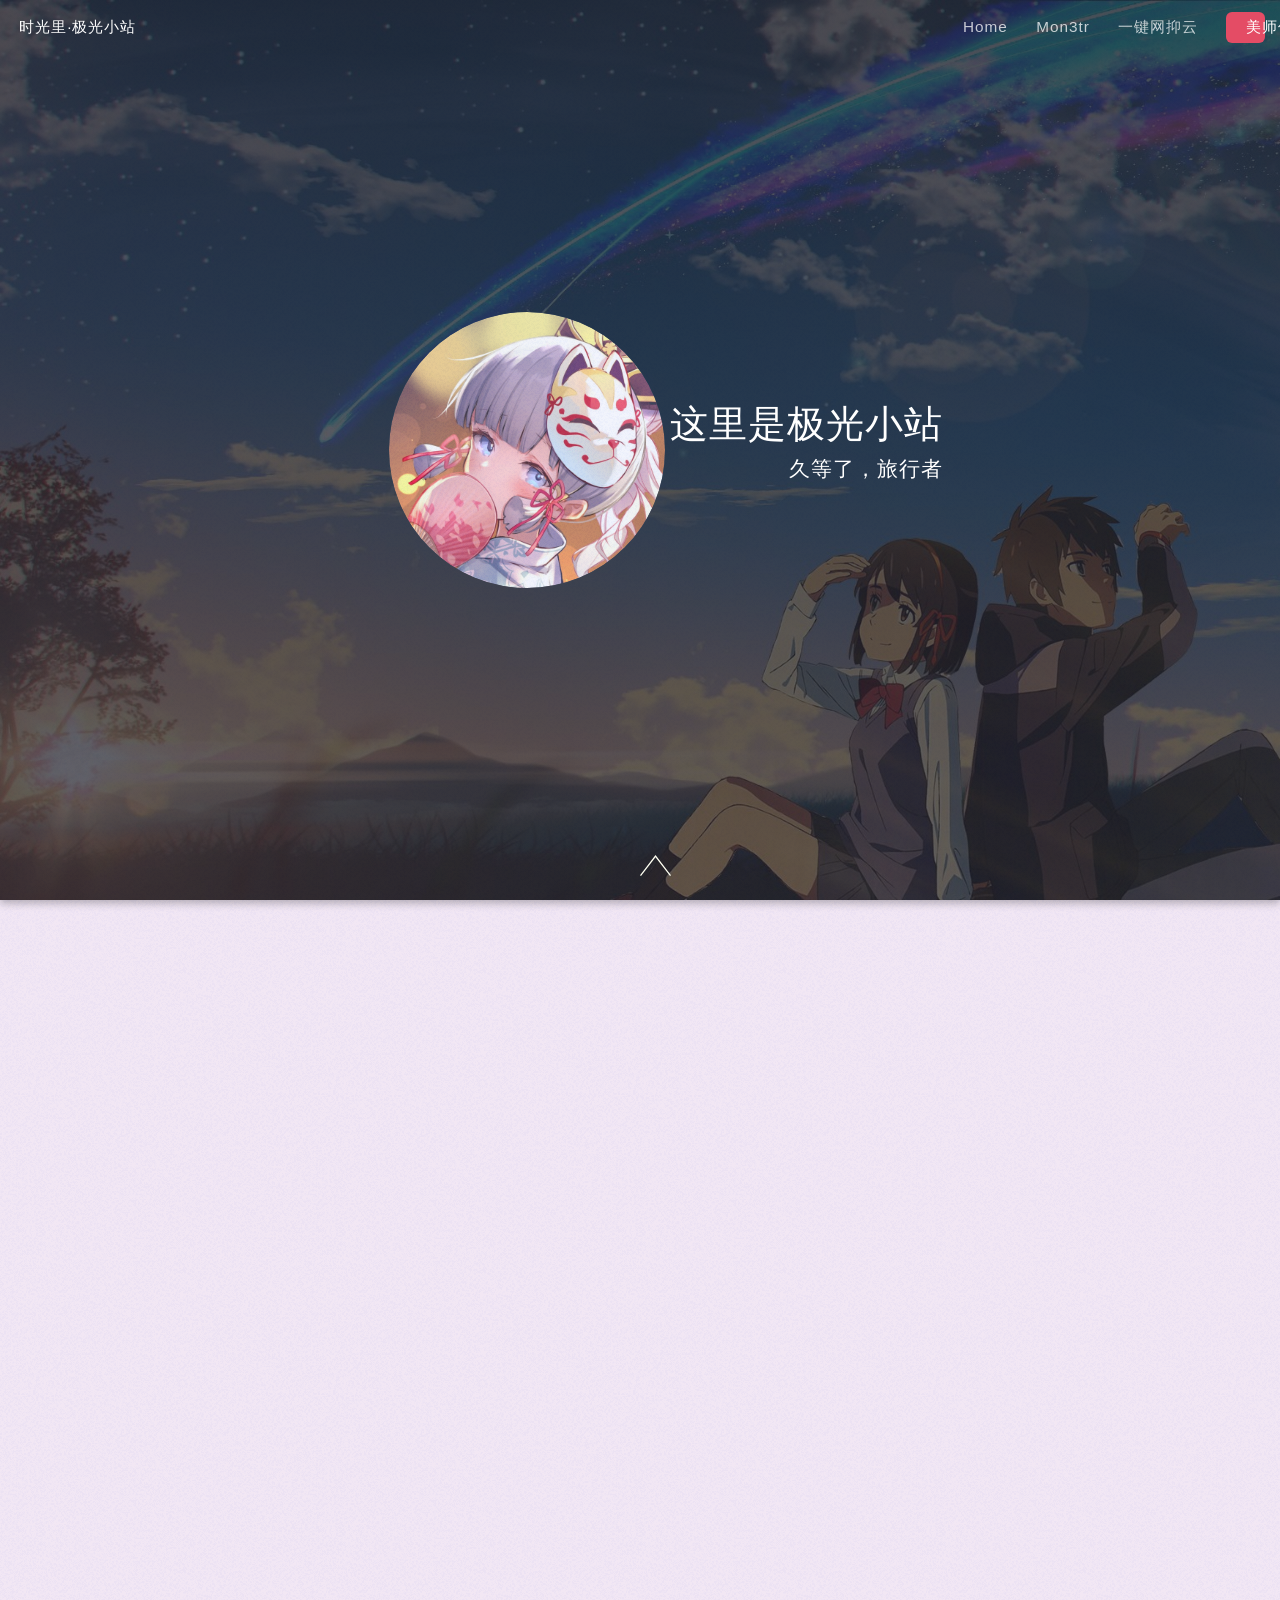
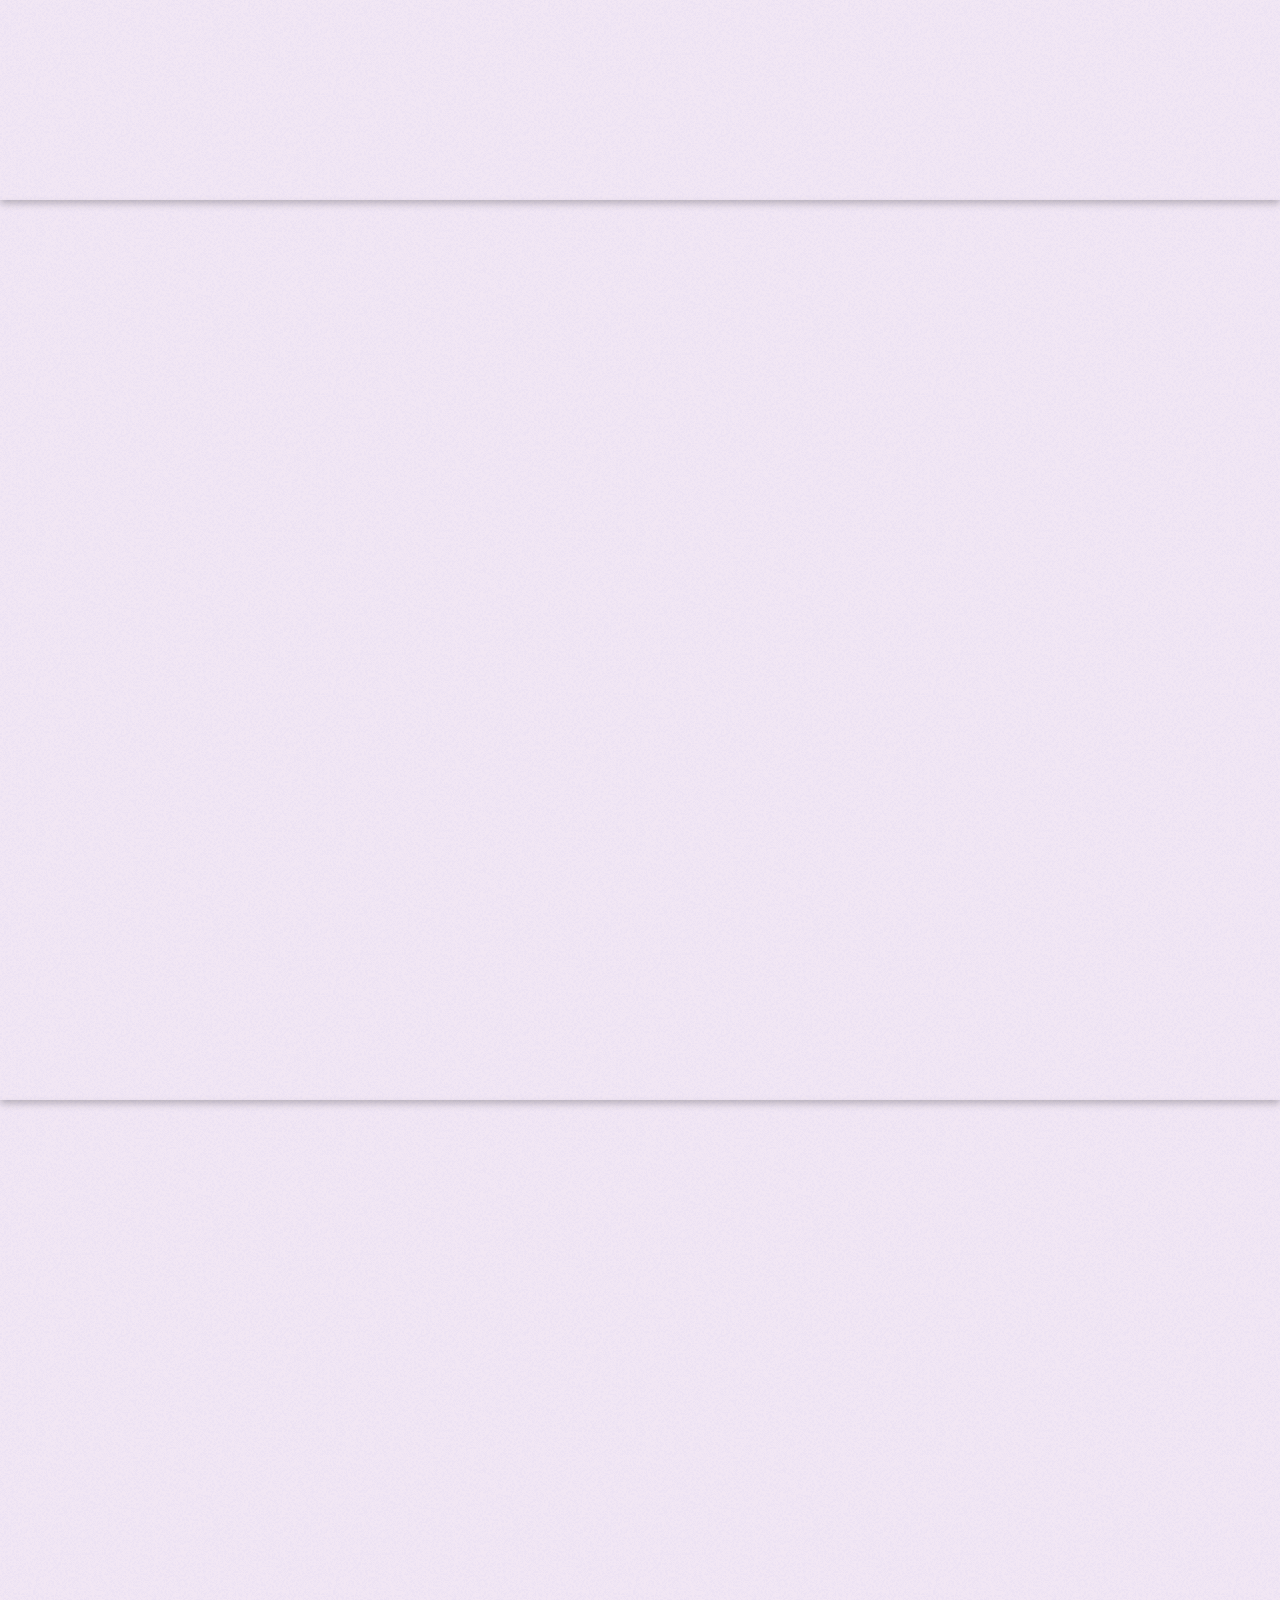
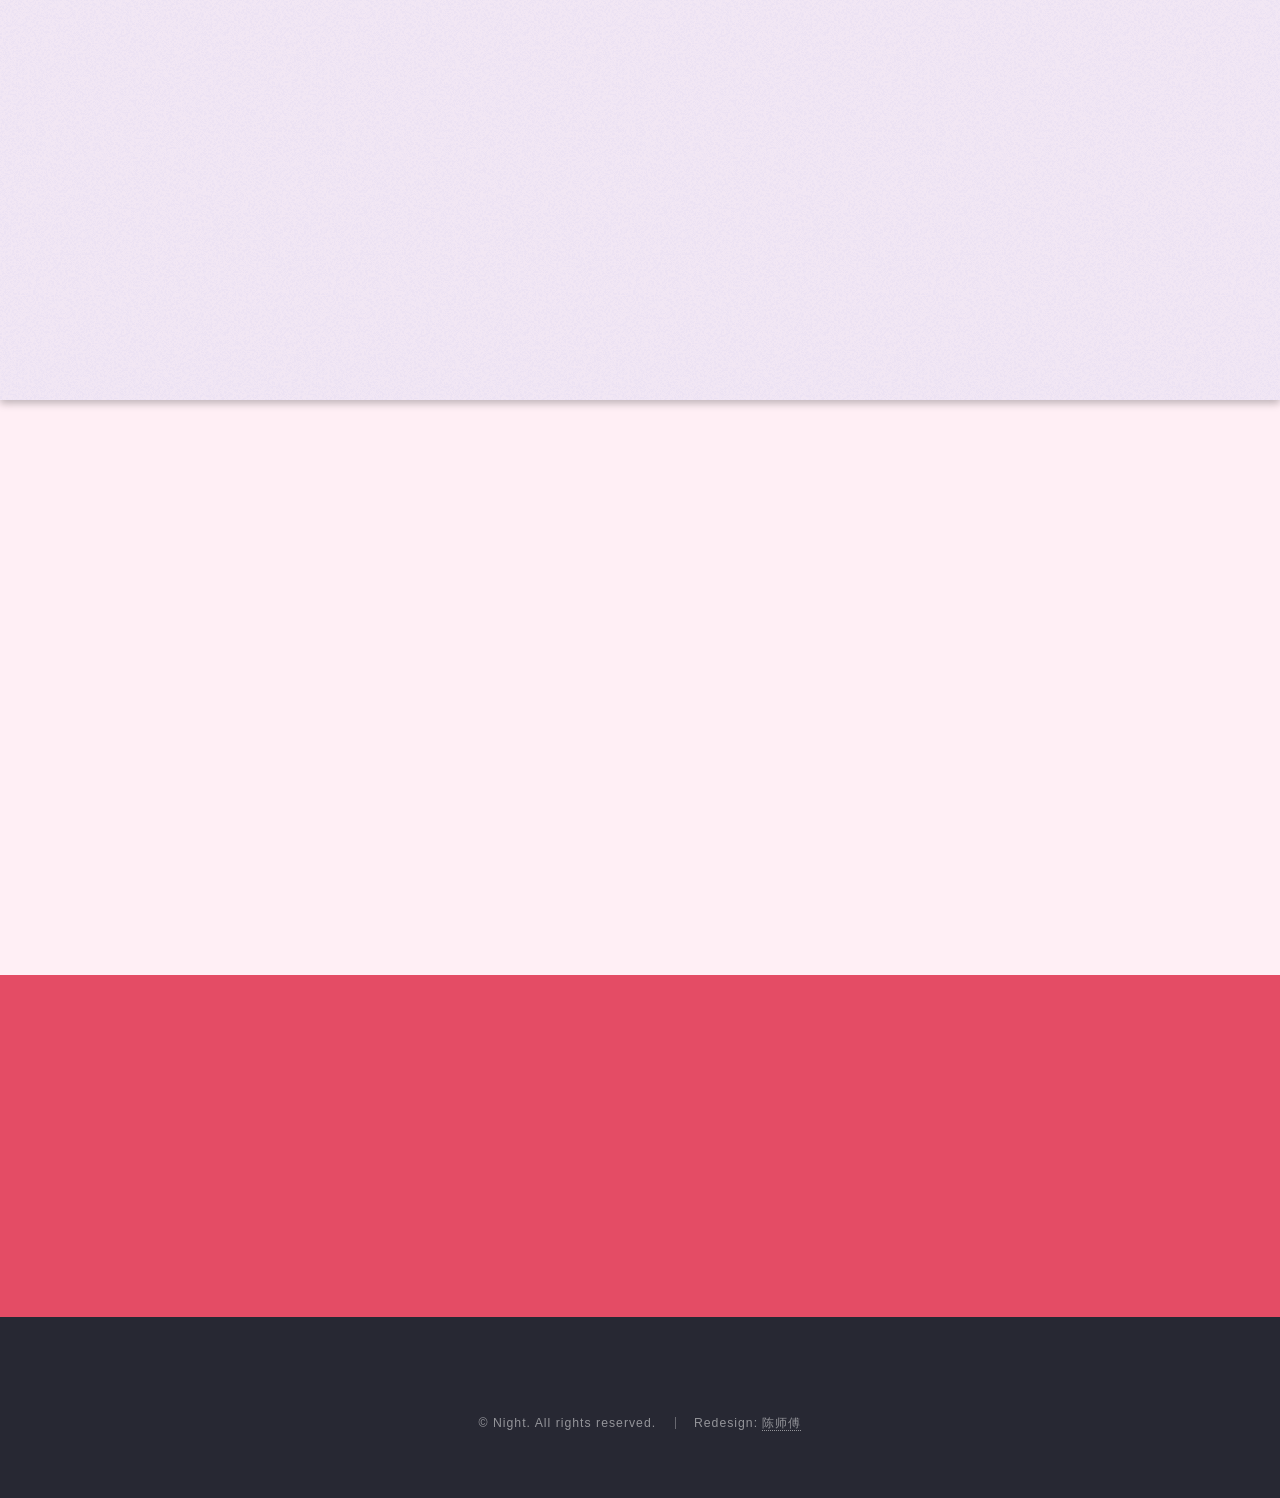
<file: index.html>
<!doctype html>
<html>
	<head>
	    
<title>极光小站</title>
<meta name="keywords" content="AuroraWebsite">
<meta name="description" content="这里是极光小站">
<link rel="icon" href="/favicon.ico" />
		<meta charset="utf-8" />
		<meta name="viewport" content="width=device-width, initial-scale=1" />
		<!--[if lte IE 8]><script src="assets/js/ie/html5shiv.js"></script><![endif]-->
		<link rel="stylesheet" href="assets/css/main.css?version=20230910" />
		<link rel="stylesheet" href="css/solid.css">
    <link rel="stylesheet" href="css/fontawesome.css">
    <link rel="stylesheet" href="css/style.css">
		<!--[if lte IE 9]><link rel="stylesheet" href="assets/css/ie9.css" /><![endif]-->
		<!--[if lte IE 8]><link rel="stylesheet" href="assets/css/ie8.css" /><![endif]-->
	</head>
	<body class="landing">
		<div id="page-wrapper">

			<!-- Header -->
				<header id="header">
					<h1 id="logo"><a href="/">时光里·极光小站</a></h1>
					<nav id="nav">
						<ul>
							<li><a href="/">Home</a></li>
							<li><a href="https://prts.wiki/w/Mon3tr">Mon3tr</a></li>
					        <li><a href="https://music.163.com/">一键网抑云</a></li>
							<li><a href="https://www.msyk.cn/" target="_blank" class="button special">美师优课</a></li>
						</ul>
					</nav>
				</header>

			<!-- Banner -->
				<section id="banner">
					<div class="content">
					    <span class="image"><img src="images/headportrait.jpg"
						alt="TrTiAurora" 
						/></span>
						<header>
							<h2>这里是极光小站</h2>
							<h3>久等了，旅行者</h3>
						</header>
						
	
					</div>
					<a href="#one" class="goto-next scrolly">Next</a>
				</section>
			
			<!-- One -->
				<section id="one" class="spotlight style1 bottom">
					<span class="image fit main"><img src="images/pic01.jpg" alt="关于我" /></span>
					<div class="content">
						<div class="container">
							<div class="row">
								<div class="4u 12u$(medium)">
									<header>
										<h2>关于本站</h2>
										<p>一个穷苦高中狗弄的小站，以后发展方向是反向搬空QQ空间那些视频</p>
									</header>
								</div>
								<div class="4u 12u$(medium)">
									<p>公告：
									<br />这有啥用，也没人看
									</p>
								</div>
								<div class="4u$ 12u$(medium)">
									<p>TrTiAurora
									<br />并不知道要写什么
									<br />阿巴阿巴，凑字数好看一些
                                    </p>
								</div>
							</div>
						</div>
					</div>
					<a href="#two" class="goto-next scrolly">Next</a>
				</section>

			<!-- Two -->
				<section id="two" class="spotlight style2 right">
					<span class="image fit main"><img src="images/pic02.jpg" alt="" /></span>
					<div class="content">
						<header>
							<h2>极光小站</h2>
							<p>这个是陈师傅一直没在维护的网站呢</p>
						</header>
						<p>
						陈师傅经常忘记更新css，但版本号声明救了他
						<ul class="actions">
							<li><a href="http://www.baidu.com" class="button">What's this?</a></li>
						</ul></p>
					</div>
					<a href="#three" class="goto-next scrolly">Next</a>
				</section>

			<!-- Three -->
				<section id="three" class="spotlight style3 left">
					<span class="image fit main bottom"><img src="images/pic03.jpg" alt="" /></span>
					<div class="content">
						<header>
							<h2>Bilibili</h2>
							<p>dddd</p>
						</header>
						<p>要来康康陈师傅发的视频吗</p>
						<ul class="actions">
							<li><a href="https://space.bilibili.com/164962679/dynamic" target="_blank" class="button">Entry</a></li>
						</ul>
					</div>
					<a href="#four" class="goto-next scrolly">Next</a>
				</section>

			<!-- Four -->
				<section id="four" class="wrapper style1 special fade-up">
					<div class="container">
						<header class="major">
							<h2>网站设计</h2>
							<p>这戏我就不演了，这是我偷来的CSS样式</p>
						</header>
						<div class="box alt">
							<div class="row uniform">
								<section class="4u 6u(medium) 12u$(xsmall)">
									<span class="icon alt major fa-firefox"></span>
									<h3>八重神子狐狸真身照</h3>
									<p>想得美哦</p>
								</section>
								<section class="4u 6u$(medium) 12u$(xsmall)">
									<span class="icon alt major fa-thumbs-up"></span>
									<h3>异世相遇，尽享美味</h3>
									<p>原来你也玩原神</p>
								</section>
								<section class="4u$ 6u(medium) 12u$(xsmall)">
									<span class="icon alt major fa-jpy fa-spin"></span>
									<h3>广告位出售</h3>
									<p>瓜子，汽水，爆米花<br>
									别看了，就这个图标能转</p>
								</section>
					</div></div></div>
				</section>

			<!-- Five -->
				<section id="five" class="wrapper style2 special fade">
					<div class="container">
						<header>
							<h2>联系方式</h2>
							<p>这里是我的联系方式呢</p>
						</header>
						
		
					    <p>邮箱：snowysweety@foxmail.com</p>
				        <p>QQ：2659835785</p>
					    </div>
				</section>

			
				<footer id="footer">
					<ul class="icons">
						<!--<li><a href="#" class="icon alt fa-twitter"><span class="label">Twitter</span></a></li>-->
						
					</ul>
					<ul class="copyright">
						<li>&copy; Night. All rights reserved.</li><li>Redesign: <a href="https://www.bing.com/search?q=%E9%99%88">陈师傅</a></li>
						
					</ul>
				</footer>

		</div>

		<!-- Scripts -->
<script>
var _hmt = _hmt || [];
(function() {
  var hm = document.createElement("script");
  hm.src = "//hm.baidu.com/hm.js?896657cfd762627291ee7bf931a8b164";
  var s = document.getElementsByTagName("script")[0]; 
  s.parentNode.insertBefore(hm, s);
})();
</script>
			<script src="assets/js/jquery.min.js"></script>
			<script src="assets/js/jquery.scrolly.min.js"></script>
			<script src="assets/js/jquery.dropotron.min.js"></script>
			<script src="assets/js/jquery.scrollex.min.js"></script>
			<script src="assets/js/skel.min.js"></script>
			<script src="assets/js/util.js"></script>
			<!--[if lte IE 8]><script src="assets/js/ie/respond.min.js"></script><![endif]-->
			<script src="assets/js/main.js"></script>
			<script src="js/jquery.min.js"></script>
            <script src="js/index.js"></script>
	</body>
</html>
</file>
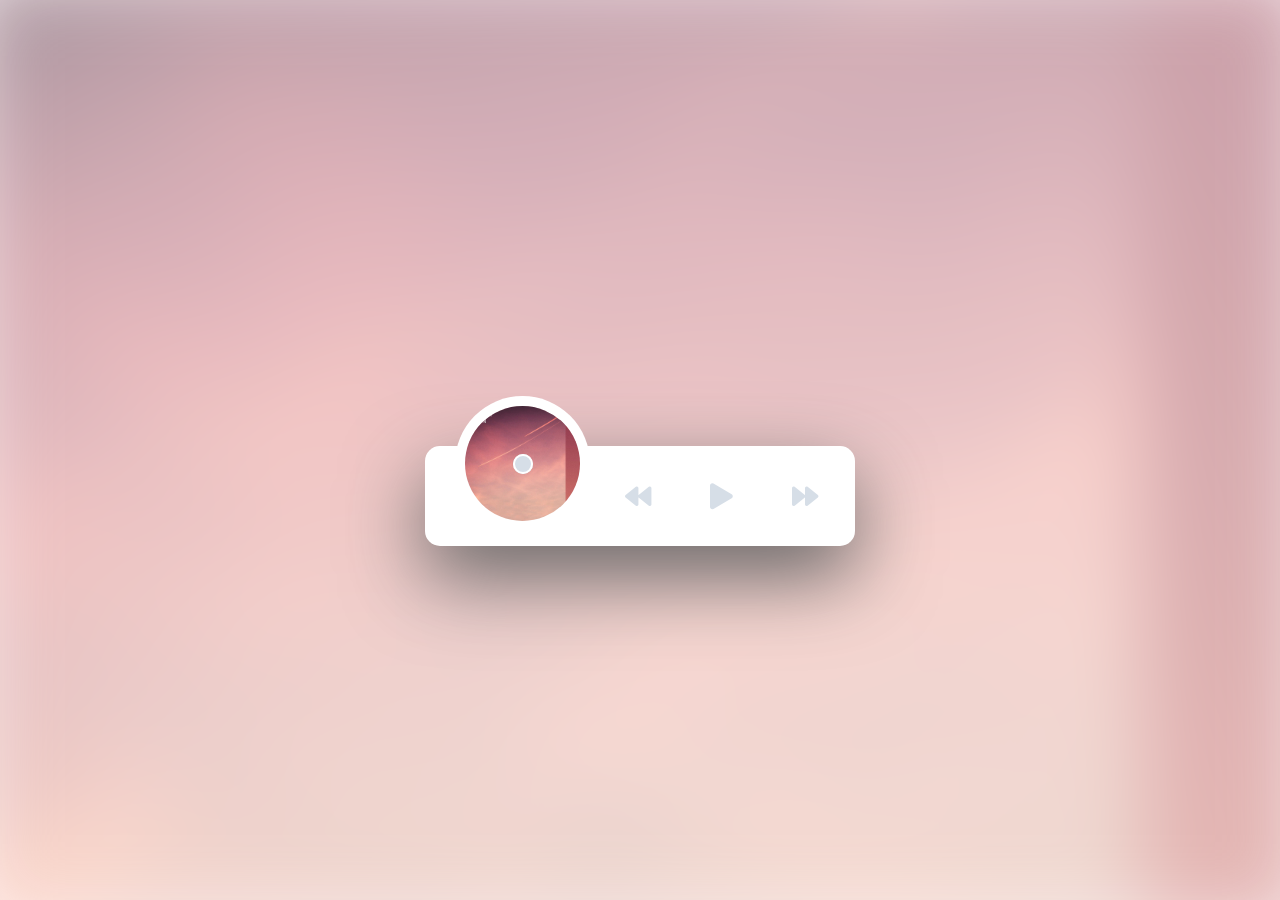
<file: Music/index.html>
<!DOCTYPE html>
<html lang="zh-CN">

<head>
    <meta charset="UTF-8">
    <title>清爽简单的HTML5音乐播放器演示</title>
    <link rel="stylesheet" href="css/solid.css">
    <link rel="stylesheet" href="css/fontawesome.css">
    <link rel="stylesheet" href="css/style.css">
</head>

<body>
    <div id="dowebok">
        <div id="bg-artwork"></div>
        <div id="bg-layer"></div>
        <div id="player">
            <div id="player-track">
                <div id="album-name"></div>
                <div id="track-name"></div>
                <div id="track-time">
                    <div id="current-time"></div>
                    <div id="track-length"></div>
                </div>
                <div id="s-area">
                    <div id="ins-time"></div>
                    <div id="s-hover"></div>
                    <div id="seek-bar"></div>
                </div>
            </div>
            <div id="player-content">
                <div id="album-art">
                    <img src="images/1.jpg" class="active" id="_1">
                    <img src="images/2.jpg" id="_2">
                    <img src="images/3.jpg" id="_3">
                    <img src="images/4.jpg" id="_4">
                    <img src="images/5.jpg" id="_5">
                    <div id="buffer-box">加载中...</div>
                </div>
                <div id="player-controls">
                    <div class="control">
                        <div class="button" id="play-previous">
                            <i class="fas fa-backward"></i>
                        </div>
                    </div>
                    <div class="control">
                        <div class="button" id="play-pause-button">
                            <i class="fas fa-play"></i>
                        </div>
                    </div>
                    <div class="control">
                        <div class="button" id="play-next">
                            <i class="fas fa-forward"></i>
                        </div>
                    </div>
                </div>
            </div>
        </div>
    </div>

    <script src="js/jquery.min.js"></script>
    <script src="js/index.js"></script>
</body>

</html>
</file>
<file: css/style.css>
*:focus {
    outline: none;
}

body {
    font-family: Helvetica, Arial;
    margin: 0;
    background-color: #ffeff5;
}

#dowebok {
    position: absolute;
    top: 50%;
    right: 0;
    left: 0;
    width: 430px;
    height: 100px;
    margin: -4px auto;
}

#bg-artwork {
    position: fixed;
    top: -30px;
    right: -30px;
    bottom: -30px;
    left: -30px;
    background-image: url(../images/1.jpg);
    background-repeat: no-repeat;
    background-size: cover;
    background-position: 50%;
    filter: blur(40px);
    -webkit-filter: blur(40px);
    z-index: 1;
}

#bg-layer {
    position: fixed;
    top: 0;
    right: 0;
    bottom: 0;
    left: 0;
    background-color: #fff;
    opacity: 0.51;
    z-index: 2;
}

#player {
    position: relative;
    height: 100%;
    z-index: 3;
}

#player-track {
    position: absolute;
    top: 0;
    right: 15px;
    left: 15px;
    padding: 13px 22px 10px 184px;
    background-color: #fff7f7;
    border-radius: 15px 15px 0 0;
    transition: 0.3s ease top;
    z-index: 1;
}

#player-track.active {
    top: -92px;
}

#album-name {
    color: #54576f;
    font-size: 17px;
    font-weight: bold;
}

#track-name {
    color: #acaebd;
    font-size: 13px;
    margin: 2px 0 13px 0;
}

#track-time {
    height: 12px;
    margin-bottom: 3px;
    overflow: hidden;
}

#current-time {
    float: left;
}

#track-length {
    float: right;
}

#current-time,
#track-length {
    color: transparent;
    font-size: 11px;
    background-color: #ffe8ee;
    border-radius: 10px;
    transition: 0.3s ease all;
}

#track-time.active #current-time,
#track-time.active #track-length {
    color: #f86d92;
    background-color: transparent;
}

#s-area,
#seek-bar {
    position: relative;
    height: 4px;
    border-radius: 4px;
}

#s-area {
    background-color: #ffe8ee;
    cursor: pointer;
}

#ins-time {
    position: absolute;
    top: -29px;
    color: #fff;
    font-size: 12px;
    white-space: pre;
    padding: 5px 6px;
    border-radius: 4px;
    display: none;
}

#s-hover {
    position: absolute;
    top: 0;
    bottom: 0;
    left: 0;
    opacity: 0.2;
    z-index: 2;
}

#ins-time,
#s-hover {
    background-color: #3b3d50;
}

#seek-bar {
    content: '';
    position: absolute;
    top: 0;
    bottom: 0;
    left: 0;
    width: 0;
    background-color: #fd6d94;
    transition: 0.2s ease width;
    z-index: 1;
}

#player-content {
    position: relative;
    height: 100%;
    background-color: #fff;
    box-shadow: 0 30px 80px #656565;
    border-radius: 15px;
    z-index: 2;
}

#album-art {
    position: absolute;
    top: -40px;
    width: 115px;
    height: 115px;
    margin-left: 40px;
    -webkit-transform: rotateZ(0);
    transform: rotateZ(0);
    transition: 0.3s ease all;
    box-shadow: 0 0 0 10px #fff;
    border-radius: 50%;
    overflow: hidden;
}

#album-art.active {
    top: -60px;
    box-shadow: 0 0 0 4px #fff7f7, 0 30px 50px -15px #afb7c1;
}

#album-art:before {
    content: '';
    position: absolute;
    top: 50%;
    right: 0;
    left: 0;
    width: 20px;
    height: 20px;
    margin: -10px auto 0 auto;
    background-color: #d6dee7;
    border-radius: 50%;
    box-shadow: inset 0 0 0 2px #fff;
    z-index: 2;
}

#album-art img {
    display: block;
    position: absolute;
    top: 0;
    left: 0;
    width: 100%;
    height: 100%;
    opacity: 0;
    z-index: -1;
}

#album-art img.active {
    opacity: 1;
    z-index: 1;
}

#album-art.active img.active {
    z-index: 1;
    -webkit-animation: rotateAlbumArt 3s linear 0s infinite forwards;
    animation: rotateAlbumArt 3s linear 0s infinite forwards;
}

@-webkit-keyframes rotateAlbumArt {
    0% {
        -webkit-transform: rotateZ(0);
        transform: rotateZ(0);
    }

    100% {
        -webkit-transform: rotateZ(360deg);
        transform: rotateZ(360deg);
    }
}

@keyframes rotateAlbumArt {
    0% {
        -webkit-transform: rotateZ(0);
        transform: rotateZ(0);
    }

    100% {
        -webkit-transform: rotateZ(360deg);
        transform: rotateZ(360deg);
    }
}

#buffer-box {
    position: absolute;
    top: 50%;
    right: 0;
    left: 0;
    height: 13px;
    color: #1f1f1f;
    font-size: 13px;
    font-family: Helvetica;
    text-align: center;
    font-weight: bold;
    line-height: 1;
    padding: 6px;
    margin: -12px auto 0 auto;
    background-color: rgba(255, 255, 255, 0.19);
    opacity: 0;
    z-index: 2;
}

#album-art img,
#buffer-box {
    transition: 0.1s linear all;
}

#album-art.buffering img {
    opacity: 0.25;
}

#album-art.buffering img.active {
    opacity: 0.8;
    filter: blur(2px);
    -webkit-filter: blur(2px);
}

#album-art.buffering #buffer-box {
    opacity: 1;
}

#player-controls {
    width: 250px;
    height: 100%;
    margin: 0 5px 0 141px;
    float: right;
    overflow: hidden;
}

.control {
    width: 33.333%;
    float: left;
    padding: 12px 0;
}

.button {
    width: 26px;
    height: 26px;
    padding: 25px;
    background-color: #fff;
    border-radius: 6px;
    cursor: pointer;
}

.button i {
    display: block;
    color: #d6dee7;
    font-size: 26px;
    text-align: center;
    line-height: 1;
}

.button,
.button i {
    transition: 0.2s ease all;
}

.button:hover {
    background-color: #d6d6de;
}

.button:hover i {
    color: #fff;
}

#follow-me-link {
    top: 10px;
    font-size: 13px;
    padding: 5px 7px;
    background-color: #f86d92;
    border-radius: 2px;
}

#share-link {
    top: 45px;
    width: 16px;
    height: 16px;
    padding: 10px;
    font-size: 16px;
    background-color: #7dca24;
    border-radius: 50%;
}

#follow-me-link,
#share-link {
    position: fixed;
    right: 10px;
    color: #fff;
    text-align: center;
    text-decoration: none;
    z-index: 125;
}
</file>
<file: assets/css/ie9.css>
/*
	Landed by HTML5 UP
	html5up.net | @n33co
	Free for personal and commercial use under the CCA 3.0 license (html5up.net/license)
*/

/* Loader */

	body.landing:before, body.landing:after {
		display: none !important;
	}

/* Icon */

	.icon.alt {
		color: inherit !important;
	}

	.icon.major.alt:before {
		color: #ffffff !important;
	}

/* Banner */

	#banner:after {
		background-color: rgba(23, 24, 32, 0.95);
	}

/* Footer */

	#footer .icons .icon.alt:before {
		color: #ffffff !important;
	}
</file>
<file: assets/css/ie8.css>
/*
	Landed by HTML5 UP
	html5up.net | @n33co
	Free for personal and commercial use under the CCA 3.0 license (html5up.net/license)
*/

/* Basic */

	body {
		color: #ffffff;
	}

	body, html, #page-wrapper {
		height: 100%;
	}

	blockquote {
		border-left: solid 4px #606067;
	}

	code {
		background: #32333b;
	}

	hr {
		border-bottom: solid 1px #606067;
	}

/* Icon */

	.icon.major {
		-ms-behavior: url("assets/js/ie/PIE.htc");
	}

/* Image */

	.image {
		position: relative;
		-ms-behavior: url("assets/js/ie/PIE.htc");
	}

		.image:before {
			display: none;
		}

		.image img {
			position: relative;
			-ms-behavior: url("assets/js/ie/PIE.htc");
		}

/* Form */

	input[type="text"],
	input[type="password"],
	input[type="email"],
	select,
	textarea {
		position: relative;
		-ms-behavior: url("assets/js/ie/PIE.htc");
	}

		input[type="text"]:focus,
		input[type="password"]:focus,
		input[type="email"]:focus,
		select:focus,
		textarea:focus {
			-ms-behavior: url("assets/js/ie/PIE.htc");
		}

	input[type="text"],
	input[type="password"],
	input[type="email"] {
		line-height: 3em;
	}

	input[type="checkbox"],
	input[type="radio"] {
		font-size: 3em;
	}

		input[type="checkbox"] + label:before,
		input[type="radio"] + label:before {
			display: none;
		}

/* Table */

	table tbody tr {
		border: solid 1px #606067;
	}

	table thead {
		border-bottom: solid 1px #606067;
	}

	table tfoot {
		border-top: solid 1px #606067;
	}

	table.alt tbody tr td {
		border: solid 1px #606067;
	}

/* Button */

	input[type="submit"],
	input[type="reset"],
	input[type="button"],
	.button {
		border: solid 1px #ffffff !important;
	}

		input[type="submit"].special,
		input[type="reset"].special,
		input[type="button"].special,
		.button.special {
			border: 0 !important;
		}

/* Goto Next */

	.goto-next {
		display: none;
	}

/* Spotlight */

	.spotlight {
		height: 100%;
	}

		.spotlight .content {
			background: #272833;
		}

/* Wrapper */

	.wrapper.style2 input[type="text"]:focus,
	.wrapper.style2 input[type="password"]:focus,
	.wrapper.style2 input[type="email"]:focus,
	.wrapper.style2 select:focus,
	.wrapper.style2 textarea:focus {
		border-color: #ffffff;
	}

	.wrapper.style2 input[type="submit"].special:hover, .wrapper.style2 input[type="submit"].special:active,
	.wrapper.style2 input[type="reset"].special:hover,
	.wrapper.style2 input[type="reset"].special:active,
	.wrapper.style2 input[type="button"].special:hover,
	.wrapper.style2 input[type="button"].special:active,
	.wrapper.style2 .button.special:hover,
	.wrapper.style2 .button.special:active {
		color: #e44c65 !important;
	}

/* Dropotron */

	.dropotron {
		background: #272833;
		box-shadow: none !important;
		-ms-behavior: url("assets/js/ie/PIE.htc");
	}

		.dropotron > li a, .dropotron > li span {
			color: #ffffff !important;
		}

		.dropotron.level-0 {
			margin-top: 0;
		}

			.dropotron.level-0:before {
				display: none;
			}

/* Header */

	#header {
		background: #272833;
	}

/* Banner */

	#banner {
		height: 100%;
	}

		#banner:before {
			height: 100%;
		}

		#banner:after {
			background-image: url("images/ie/banner-overlay.png");
		}
</file>
<file: Music/css/style.css>
*:focus {
    outline: none;
}

body {
    font-family: Helvetica, Arial;
    margin: 0;
    background-color: #ffeff5;
}

#dowebok {
    position: absolute;
    top: 50%;
    right: 0;
    left: 0;
    width: 430px;
    height: 100px;
    margin: -4px auto;
}

#bg-artwork {
    position: fixed;
    top: -30px;
    right: -30px;
    bottom: -30px;
    left: -30px;
    background-image: url(../images/1.jpg);
    background-repeat: no-repeat;
    background-size: cover;
    background-position: 50%;
    filter: blur(40px);
    -webkit-filter: blur(40px);
    z-index: 1;
}

#bg-layer {
    position: fixed;
    top: 0;
    right: 0;
    bottom: 0;
    left: 0;
    background-color: #fff;
    opacity: 0.51;
    z-index: 2;
}

#player {
    position: relative;
    height: 100%;
    z-index: 3;
}

#player-track {
    position: absolute;
    top: 0;
    right: 15px;
    left: 15px;
    padding: 13px 22px 10px 184px;
    background-color: #fff7f7;
    border-radius: 15px 15px 0 0;
    transition: 0.3s ease top;
    z-index: 1;
}

#player-track.active {
    top: -92px;
}

#album-name {
    color: #54576f;
    font-size: 17px;
    font-weight: bold;
}

#track-name {
    color: #acaebd;
    font-size: 13px;
    margin: 2px 0 13px 0;
}

#track-time {
    height: 12px;
    margin-bottom: 3px;
    overflow: hidden;
}

#current-time {
    float: left;
}

#track-length {
    float: right;
}

#current-time,
#track-length {
    color: transparent;
    font-size: 11px;
    background-color: #ffe8ee;
    border-radius: 10px;
    transition: 0.3s ease all;
}

#track-time.active #current-time,
#track-time.active #track-length {
    color: #f86d92;
    background-color: transparent;
}

#s-area,
#seek-bar {
    position: relative;
    height: 4px;
    border-radius: 4px;
}

#s-area {
    background-color: #ffe8ee;
    cursor: pointer;
}

#ins-time {
    position: absolute;
    top: -29px;
    color: #fff;
    font-size: 12px;
    white-space: pre;
    padding: 5px 6px;
    border-radius: 4px;
    display: none;
}

#s-hover {
    position: absolute;
    top: 0;
    bottom: 0;
    left: 0;
    opacity: 0.2;
    z-index: 2;
}

#ins-time,
#s-hover {
    background-color: #3b3d50;
}

#seek-bar {
    content: '';
    position: absolute;
    top: 0;
    bottom: 0;
    left: 0;
    width: 0;
    background-color: #fd6d94;
    transition: 0.2s ease width;
    z-index: 1;
}

#player-content {
    position: relative;
    height: 100%;
    background-color: #fff;
    box-shadow: 0 30px 80px #656565;
    border-radius: 15px;
    z-index: 2;
}

#album-art {
    position: absolute;
    top: -40px;
    width: 115px;
    height: 115px;
    margin-left: 40px;
    -webkit-transform: rotateZ(0);
    transform: rotateZ(0);
    transition: 0.3s ease all;
    box-shadow: 0 0 0 10px #fff;
    border-radius: 50%;
    overflow: hidden;
}

#album-art.active {
    top: -60px;
    box-shadow: 0 0 0 4px #fff7f7, 0 30px 50px -15px #afb7c1;
}

#album-art:before {
    content: '';
    position: absolute;
    top: 50%;
    right: 0;
    left: 0;
    width: 20px;
    height: 20px;
    margin: -10px auto 0 auto;
    background-color: #d6dee7;
    border-radius: 50%;
    box-shadow: inset 0 0 0 2px #fff;
    z-index: 2;
}

#album-art img {
    display: block;
    position: absolute;
    top: 0;
    left: 0;
    width: 100%;
    height: 100%;
    opacity: 0;
    z-index: -1;
}

#album-art img.active {
    opacity: 1;
    z-index: 1;
}

#album-art.active img.active {
    z-index: 1;
    -webkit-animation: rotateAlbumArt 3s linear 0s infinite forwards;
    animation: rotateAlbumArt 3s linear 0s infinite forwards;
}

@-webkit-keyframes rotateAlbumArt {
    0% {
        -webkit-transform: rotateZ(0);
        transform: rotateZ(0);
    }

    100% {
        -webkit-transform: rotateZ(360deg);
        transform: rotateZ(360deg);
    }
}

@keyframes rotateAlbumArt {
    0% {
        -webkit-transform: rotateZ(0);
        transform: rotateZ(0);
    }

    100% {
        -webkit-transform: rotateZ(360deg);
        transform: rotateZ(360deg);
    }
}

#buffer-box {
    position: absolute;
    top: 50%;
    right: 0;
    left: 0;
    height: 13px;
    color: #1f1f1f;
    font-size: 13px;
    font-family: Helvetica;
    text-align: center;
    font-weight: bold;
    line-height: 1;
    padding: 6px;
    margin: -12px auto 0 auto;
    background-color: rgba(255, 255, 255, 0.19);
    opacity: 0;
    z-index: 2;
}

#album-art img,
#buffer-box {
    transition: 0.1s linear all;
}

#album-art.buffering img {
    opacity: 0.25;
}

#album-art.buffering img.active {
    opacity: 0.8;
    filter: blur(2px);
    -webkit-filter: blur(2px);
}

#album-art.buffering #buffer-box {
    opacity: 1;
}

#player-controls {
    width: 250px;
    height: 100%;
    margin: 0 5px 0 141px;
    float: right;
    overflow: hidden;
}

.control {
    width: 33.333%;
    float: left;
    padding: 12px 0;
}

.button {
    width: 26px;
    height: 26px;
    padding: 25px;
    background-color: #fff;
    border-radius: 6px;
    cursor: pointer;
}

.button i {
    display: block;
    color: #d6dee7;
    font-size: 26px;
    text-align: center;
    line-height: 1;
}

.button,
.button i {
    transition: 0.2s ease all;
}

.button:hover {
    background-color: #d6d6de;
}

.button:hover i {
    color: #fff;
}

#follow-me-link {
    top: 10px;
    font-size: 13px;
    padding: 5px 7px;
    background-color: #f86d92;
    border-radius: 2px;
}

#share-link {
    top: 45px;
    width: 16px;
    height: 16px;
    padding: 10px;
    font-size: 16px;
    background-color: #7dca24;
    border-radius: 50%;
}

#follow-me-link,
#share-link {
    position: fixed;
    right: 10px;
    color: #fff;
    text-align: center;
    text-decoration: none;
    z-index: 125;
}
</file>
<file: assets/css/main.css>
@import url("font-awesome.min.css");
@import url("https://fonts.font.im/css?family=Roboto:100,300,100italic,300italic");

/*
	Landed by HTML5 UP
	html5up.net | @n33co
	Free for personal and commercial use under the CCA 3.0 license (html5up.net/license)
*/
::selection{background:#169ADA;text-shadow:none;color:#fff;}
::-webkit-scrollbar{width:10px;height:8px;}
::-webkit-scrollbar-button{display:none}
::-webkit-scrollbar-track{background-color:black}
::-webkit-scrollbar-track-piece{background:#ddd}
::-webkit-scrollbar-thumb{background-color: #e44c65;}
::-webkit-scrollbar-thumb:hover{background-color:#3B3B3B}
::-webkit-scrollbar-corner{background-color:#535353}
::-webkit-scrollbar-resizer{background-color:#FF6E00}
@font-face {
  font-family: MyFont;
  src: url("/assets/fonts/font.otf");
}
	body, input, select, textarea {
  /*font-family: 'MyFont', 'Open Sans', 'Microsoft YaHei', sans-serif!important;*/
  font-family: '微软雅黑', 'Open Sans', 'Microsoft YaHei', sans-serif!important;
  letter-spacing: 1px;
	}
	
.headertop {
  width: 100%;
  display: table;
  min-height: 300px;
  padding: 2em 0 4em 0;
  height: 10vh;
  background: url(/images/pic001.jpg) bottom center;
  background-size: cover;
  background-attachment: fixed;
  box-shadow: 0 0 15px #e44c65;
}
	@media screen and (min-width: 1681px) {
.plive {
  height: 800px;
}
}
	@media screen and (max-width: 1680px) {
.plive {
  height: 800px;
}
	}
	@media screen and (max-width: 1280px) {
		.plive {
  height: 730px;
}
}	
	@media screen and (max-width: 980px) {
	.plive {
  height: 580px;
}	
}
	@media screen and (max-width: 736px) {
.plive {
  height: 450px;
}
	}
	@media screen and (max-width: 480px) {
.plive {height: 320px;} 
}
/* Reset */

	html, body, div, span, applet, object, iframe, cpn, h1, h2, h3, h4, h5, h6, p, blockquote, pre, a, abbr, acronym, address, big, cite, code, del, dfn, em, img, ins, kbd, q, s, samp, small, strike, strong, sub, sup, tt, var, b, u, i, center, dl, dt, dd, ol, ul, li, fieldset, form, label, legend, table, caption, tbody, tfoot, thead, tr, th, td, article, aside, canvas, details, embed, figure, figcaption, footer, header, hgroup, menu, nav, output, ruby, section, summary, time, mark, audio, video {
		margin: 0;
		padding: 0;
		border: 0;
		font-size: 100%;
		font: inherit;
		vertical-align: baseline;
	}

	article, aside, details, figcaption, figure, footer, header, hgroup, menu, nav, section {
		display: block;
	}

	body {
		line-height: 1;
	}

	ol, ul {
		list-style: none;
	}

	blockquote, q {
		quotes: none;
	}

	blockquote:before, blockquote:after, q:before, q:after {
		content: '';
		content: none;
	}

	table {
		border-collapse: collapse;
		border-spacing: 0;
	}

	body {
		-webkit-text-size-adjust: none;
	}

/* Box Model */

	*, *:before, *:after {
		-moz-box-sizing: border-box;
		-webkit-box-sizing: border-box;
		box-sizing: border-box;
	}

/* Containers */

	.container {
		margin-left: auto;
		margin-right: auto;
	}

	.container.\31 25\25 {
		width: 100%;
		max-width: 87.5em;
		min-width: 70em;
	}

	.container.\37 5\25 {
		width: 52.5em;
	}

	.container.\35 0\25 {
		width: 35em;
	}

	.container.\32 5\25 {
		width: 17.5em;
	}

	.container {
		width: 70em;
	}

	@media screen and (max-width: 1680px) {

		.container.\31 25\25 {
			width: 100%;
			max-width: 87.5em;
			min-width: 70em;
		}

		.container.\37 5\25 {
			width: 52.5em;
		}

		.container.\35 0\25 {
			width: 35em;
		}

		.container.\32 5\25 {
			width: 17.5em;
		}

		.container {
			width: 70em;
		}

	}

	@media screen and (max-width: 1280px) {

		.container.\31 25\25 {
			width: 100%;
			max-width: 112.5%;
			min-width: 90%;
		}

		.container.\37 5\25 {
			width: 67.5%;
		}

		.container.\35 0\25 {
			width: 45%;
		}

		.container.\32 5\25 {
			width: 22.5%;
		}

		.container {
			width: 90%;
		}

	}

	@media screen and (max-width: 980px) {

		.container.\31 25\25 {
			width: 100%;
			max-width: 125%;
			min-width: 100%;
		}

		.container.\37 5\25 {
			width: 75%;
		}

		.container.\35 0\25 {
			width: 50%;
		}

		.container.\32 5\25 {
			width: 25%;
		}

		.container {
			width: 100% !important;
		}

	}

	@media screen and (max-width: 736px) {

		.container.\31 25\25 {
			width: 100%;
			max-width: 125%;
			min-width: 100%;
		}

		.container.\37 5\25 {
			width: 75%;
		}

		.container.\35 0\25 {
			width: 50%;
		}

		.container.\32 5\25 {
			width: 25%;
		}

		.container {
			width: 100% !important;
		}

	}

	@media screen and (max-width: 480px) {

		.container.\31 25\25 {
			width: 100%;
			max-width: 125%;
			min-width: 100%;
		}

		.container.\37 5\25 {
			width: 75%;
		}

		.container.\35 0\25 {
			width: 50%;
		}

		.container.\32 5\25 {
			width: 25%;
		}

		.container {
			width: 100% !important;
		}

	}

/* Grid */

	.row {
		border-bottom: solid 1px transparent;
		-moz-box-sizing: border-box;
		-webkit-box-sizing: border-box;
		box-sizing: border-box;
	}

	.row > * {
		float: left;
		-moz-box-sizing: border-box;
		-webkit-box-sizing: border-box;
		box-sizing: border-box;
	}

	.row:after, .row:before {
		content: '';
		display: block;
		clear: both;
		height: 0;
	}

	.row.uniform > * > :first-child {
		margin-top: 0;
	}

	.row.uniform > * > :last-child {
		margin-bottom: 0;
	}

	.row.\30 \25 > * {
		padding: 0 0 0 0em;
	}

	.row.\30 \25 {
		margin: 0 0 -1px 0em;
	}

	.row.uniform.\30 \25 > * {
		padding: 0em 0 0 0em;
	}

	.row.uniform.\30 \25 {
		margin: 0em 0 -1px 0em;
	}

	.row > * {
		padding: 0 0 0 2.5em;
	}

	.row {
		margin: 0 0 -1px -2.5em;
	}

	.row.uniform > * {
		padding: 2.5em 0 0 2.5em;
	}

	.row.uniform {
		margin: -2.5em 0 -1px -2.5em;
	}

	.row.\32 00\25 > * {
		padding: 0 0 0 5em;
	}

	.row.\32 00\25 {
		margin: 0 0 -1px -5em;
	}

	.row.uniform.\32 00\25 > * {
		padding: 5em 0 0 5em;
	}

	.row.uniform.\32 00\25 {
		margin: -5em 0 -1px -5em;
	}

	.row.\31 50\25 > * {
		padding: 0 0 0 3.75em;
	}

	.row.\31 50\25 {
		margin: 0 0 -1px -3.75em;
	}

	.row.uniform.\31 50\25 > * {
		padding: 3.75em 0 0 3.75em;
	}

	.row.uniform.\31 50\25 {
		margin: -3.75em 0 -1px -3.75em;
	}

	.row.\35 0\25 > * {
		padding: 0 0 0 1.25em;
	}

	.row.\35 0\25 {
		margin: 0 0 -1px -1.25em;
	}

	.row.uniform.\35 0\25 > * {
		padding: 1.25em 0 0 1.25em;
	}

	.row.uniform.\35 0\25 {
		margin: -1.25em 0 -1px -1.25em;
	}

	.row.\32 5\25 > * {
		padding: 0 0 0 0.625em;
	}

	.row.\32 5\25 {
		margin: 0 0 -1px -0.625em;
	}

	.row.uniform.\32 5\25 > * {
		padding: 0.625em 0 0 0.625em;
	}

	.row.uniform.\32 5\25 {
		margin: -0.625em 0 -1px -0.625em;
	}

	.\31 2u, .\31 2u\24 {
		width: 100%;
		clear: none;
		margin-left: 0;
	}

	.\31 1u, .\31 1u\24 {
		width: 91.6666666667%;
		clear: none;
		margin-left: 0;
	}

	.\31 0u, .\31 0u\24 {
		width: 83.3333333333%;
		clear: none;
		margin-left: 0;
	}

	.\39 u, .\39 u\24 {
		width: 75%;
		clear: none;
		margin-left: 0;
	}

	.\38 u, .\38 u\24 {
		width: 66.6666666667%;
		clear: none;
		margin-left: 0;
	}

	.\37 u, .\37 u\24 {
		width: 58.3333333333%;
		clear: none;
		margin-left: 0;
	}

	.\36 u, .\36 u\24 {
		width: 50%;
		clear: none;
		margin-left: 0;
	}

	.\35 u, .\35 u\24 {
		width: 41.6666666667%;
		clear: none;
		margin-left: 0;
	}

	.\34 u, .\34 u\24 {
		width: 33.3333333333%;
		clear: none;
		margin-left: 0;
	}

	.\33 u, .\33 u\24 {
		width: 25%;
		clear: none;
		margin-left: 0;
	}

	.\32 u, .\32 u\24 {
		width: 16.6666666667%;
		clear: none;
		margin-left: 0;
	}

	.\31 u, .\31 u\24 {
		width: 8.3333333333%;
		clear: none;
		margin-left: 0;
	}

	.\31 2u\24 + *,
	.\31 1u\24 + *,
	.\31 0u\24 + *,
	.\39 u\24 + *,
	.\38 u\24 + *,
	.\37 u\24 + *,
	.\36 u\24 + *,
	.\35 u\24 + *,
	.\34 u\24 + *,
	.\33 u\24 + *,
	.\32 u\24 + *,
	.\31 u\24 + * {
		clear: left;
	}

	.\-11u {
		margin-left: 91.66667%;
	}

	.\-10u {
		margin-left: 83.33333%;
	}

	.\-9u {
		margin-left: 75%;
	}

	.\-8u {
		margin-left: 66.66667%;
	}

	.\-7u {
		margin-left: 58.33333%;
	}

	.\-6u {
		margin-left: 50%;
	}

	.\-5u {
		margin-left: 41.66667%;
	}

	.\-4u {
		margin-left: 33.33333%;
	}

	.\-3u {
		margin-left: 25%;
	}

	.\-2u {
		margin-left: 16.66667%;
	}

	.\-1u {
		margin-left: 8.33333%;
	}

	@media screen and (max-width: 1680px) {

		.row > * {
			padding: 0 0 0 2.5em;
		}

		.row {
			margin: 0 0 -1px -2.5em;
		}

		.row.uniform > * {
			padding: 2.5em 0 0 2.5em;
		}

		.row.uniform {
			margin: -2.5em 0 -1px -2.5em;
		}

		.row.\32 00\25 > * {
			padding: 0 0 0 5em;
		}

		.row.\32 00\25 {
			margin: 0 0 -1px -5em;
		}

		.row.uniform.\32 00\25 > * {
			padding: 5em 0 0 5em;
		}

		.row.uniform.\32 00\25 {
			margin: -5em 0 -1px -5em;
		}

		.row.\31 50\25 > * {
			padding: 0 0 0 3.75em;
		}

		.row.\31 50\25 {
			margin: 0 0 -1px -3.75em;
		}

		.row.uniform.\31 50\25 > * {
			padding: 3.75em 0 0 3.75em;
		}

		.row.uniform.\31 50\25 {
			margin: -3.75em 0 -1px -3.75em;
		}

		.row.\35 0\25 > * {
			padding: 0 0 0 1.25em;
		}

		.row.\35 0\25 {
			margin: 0 0 -1px -1.25em;
		}

		.row.uniform.\35 0\25 > * {
			padding: 1.25em 0 0 1.25em;
		}

		.row.uniform.\35 0\25 {
			margin: -1.25em 0 -1px -1.25em;
		}

		.row.\32 5\25 > * {
			padding: 0 0 0 0.625em;
		}

		.row.\32 5\25 {
			margin: 0 0 -1px -0.625em;
		}

		.row.uniform.\32 5\25 > * {
			padding: 0.625em 0 0 0.625em;
		}

		.row.uniform.\32 5\25 {
			margin: -0.625em 0 -1px -0.625em;
		}

		.\31 2u\28xlarge\29, .\31 2u\24\28xlarge\29 {
			width: 100%;
			clear: none;
			margin-left: 0;
		}

		.\31 1u\28xlarge\29, .\31 1u\24\28xlarge\29 {
			width: 91.6666666667%;
			clear: none;
			margin-left: 0;
		}

		.\31 0u\28xlarge\29, .\31 0u\24\28xlarge\29 {
			width: 83.3333333333%;
			clear: none;
			margin-left: 0;
		}

		.\39 u\28xlarge\29, .\39 u\24\28xlarge\29 {
			width: 75%;
			clear: none;
			margin-left: 0;
		}

		.\38 u\28xlarge\29, .\38 u\24\28xlarge\29 {
			width: 66.6666666667%;
			clear: none;
			margin-left: 0;
		}

		.\37 u\28xlarge\29, .\37 u\24\28xlarge\29 {
			width: 58.3333333333%;
			clear: none;
			margin-left: 0;
		}

		.\36 u\28xlarge\29, .\36 u\24\28xlarge\29 {
			width: 50%;
			clear: none;
			margin-left: 0;
		}

		.\35 u\28xlarge\29, .\35 u\24\28xlarge\29 {
			width: 41.6666666667%;
			clear: none;
			margin-left: 0;
		}

		.\34 u\28xlarge\29, .\34 u\24\28xlarge\29 {
			width: 33.3333333333%;
			clear: none;
			margin-left: 0;
		}

		.\33 u\28xlarge\29, .\33 u\24\28xlarge\29 {
			width: 25%;
			clear: none;
			margin-left: 0;
		}

		.\32 u\28xlarge\29, .\32 u\24\28xlarge\29 {
			width: 16.6666666667%;
			clear: none;
			margin-left: 0;
		}

		.\31 u\28xlarge\29, .\31 u\24\28xlarge\29 {
			width: 8.3333333333%;
			clear: none;
			margin-left: 0;
		}

		.\31 2u\24\28xlarge\29 + *,
		.\31 1u\24\28xlarge\29 + *,
		.\31 0u\24\28xlarge\29 + *,
		.\39 u\24\28xlarge\29 + *,
		.\38 u\24\28xlarge\29 + *,
		.\37 u\24\28xlarge\29 + *,
		.\36 u\24\28xlarge\29 + *,
		.\35 u\24\28xlarge\29 + *,
		.\34 u\24\28xlarge\29 + *,
		.\33 u\24\28xlarge\29 + *,
		.\32 u\24\28xlarge\29 + *,
		.\31 u\24\28xlarge\29 + * {
			clear: left;
		}

		.\-11u\28xlarge\29 {
			margin-left: 91.66667%;
		}

		.\-10u\28xlarge\29 {
			margin-left: 83.33333%;
		}

		.\-9u\28xlarge\29 {
			margin-left: 75%;
		}

		.\-8u\28xlarge\29 {
			margin-left: 66.66667%;
		}

		.\-7u\28xlarge\29 {
			margin-left: 58.33333%;
		}

		.\-6u\28xlarge\29 {
			margin-left: 50%;
		}

		.\-5u\28xlarge\29 {
			margin-left: 41.66667%;
		}

		.\-4u\28xlarge\29 {
			margin-left: 33.33333%;
		}

		.\-3u\28xlarge\29 {
			margin-left: 25%;
		}

		.\-2u\28xlarge\29 {
			margin-left: 16.66667%;
		}

		.\-1u\28xlarge\29 {
			margin-left: 8.33333%;
		}

	}

	@media screen and (max-width: 1280px) {

		.row > * {
			padding: 0 0 0 2.5em;
		}

		.row {
			margin: 0 0 -1px -2.5em;
		}

		.row.uniform > * {
			padding: 2.5em 0 0 2.5em;
		}

		.row.uniform {
			margin: -2.5em 0 -1px -2.5em;
		}

		.row.\32 00\25 > * {
			padding: 0 0 0 5em;
		}

		.row.\32 00\25 {
			margin: 0 0 -1px -5em;
		}

		.row.uniform.\32 00\25 > * {
			padding: 5em 0 0 5em;
		}

		.row.uniform.\32 00\25 {
			margin: -5em 0 -1px -5em;
		}

		.row.\31 50\25 > * {
			padding: 0 0 0 3.75em;
		}

		.row.\31 50\25 {
			margin: 0 0 -1px -3.75em;
		}

		.row.uniform.\31 50\25 > * {
			padding: 3.75em 0 0 3.75em;
		}

		.row.uniform.\31 50\25 {
			margin: -3.75em 0 -1px -3.75em;
		}

		.row.\35 0\25 > * {
			padding: 0 0 0 1.25em;
		}

		.row.\35 0\25 {
			margin: 0 0 -1px -1.25em;
		}

		.row.uniform.\35 0\25 > * {
			padding: 1.25em 0 0 1.25em;
		}

		.row.uniform.\35 0\25 {
			margin: -1.25em 0 -1px -1.25em;
		}

		.row.\32 5\25 > * {
			padding: 0 0 0 0.625em;
		}

		.row.\32 5\25 {
			margin: 0 0 -1px -0.625em;
		}

		.row.uniform.\32 5\25 > * {
			padding: 0.625em 0 0 0.625em;
		}

		.row.uniform.\32 5\25 {
			margin: -0.625em 0 -1px -0.625em;
		}

		.\31 2u\28large\29, .\31 2u\24\28large\29 {
			width: 100%;
			clear: none;
			margin-left: 0;
		}

		.\31 1u\28large\29, .\31 1u\24\28large\29 {
			width: 91.6666666667%;
			clear: none;
			margin-left: 0;
		}

		.\31 0u\28large\29, .\31 0u\24\28large\29 {
			width: 83.3333333333%;
			clear: none;
			margin-left: 0;
		}

		.\39 u\28large\29, .\39 u\24\28large\29 {
			width: 75%;
			clear: none;
			margin-left: 0;
		}

		.\38 u\28large\29, .\38 u\24\28large\29 {
			width: 66.6666666667%;
			clear: none;
			margin-left: 0;
		}

		.\37 u\28large\29, .\37 u\24\28large\29 {
			width: 58.3333333333%;
			clear: none;
			margin-left: 0;
		}

		.\36 u\28large\29, .\36 u\24\28large\29 {
			width: 50%;
			clear: none;
			margin-left: 0;
		}

		.\35 u\28large\29, .\35 u\24\28large\29 {
			width: 41.6666666667%;
			clear: none;
			margin-left: 0;
		}

		.\34 u\28large\29, .\34 u\24\28large\29 {
			width: 33.3333333333%;
			clear: none;
			margin-left: 0;
		}

		.\33 u\28large\29, .\33 u\24\28large\29 {
			width: 25%;
			clear: none;
			margin-left: 0;
		}

		.\32 u\28large\29, .\32 u\24\28large\29 {
			width: 16.6666666667%;
			clear: none;
			margin-left: 0;
		}

		.\31 u\28large\29, .\31 u\24\28large\29 {
			width: 8.3333333333%;
			clear: none;
			margin-left: 0;
		}

		.\31 2u\24\28large\29 + *,
		.\31 1u\24\28large\29 + *,
		.\31 0u\24\28large\29 + *,
		.\39 u\24\28large\29 + *,
		.\38 u\24\28large\29 + *,
		.\37 u\24\28large\29 + *,
		.\36 u\24\28large\29 + *,
		.\35 u\24\28large\29 + *,
		.\34 u\24\28large\29 + *,
		.\33 u\24\28large\29 + *,
		.\32 u\24\28large\29 + *,
		.\31 u\24\28large\29 + * {
			clear: left;
		}

		.\-11u\28large\29 {
			margin-left: 91.66667%;
		}

		.\-10u\28large\29 {
			margin-left: 83.33333%;
		}

		.\-9u\28large\29 {
			margin-left: 75%;
		}

		.\-8u\28large\29 {
			margin-left: 66.66667%;
		}

		.\-7u\28large\29 {
			margin-left: 58.33333%;
		}

		.\-6u\28large\29 {
			margin-left: 50%;
		}

		.\-5u\28large\29 {
			margin-left: 41.66667%;
		}

		.\-4u\28large\29 {
			margin-left: 33.33333%;
		}

		.\-3u\28large\29 {
			margin-left: 25%;
		}

		.\-2u\28large\29 {
			margin-left: 16.66667%;
		}

		.\-1u\28large\29 {
			margin-left: 8.33333%;
		}

	}

	@media screen and (max-width: 980px) {

		.row > * {
			padding: 0 0 0 2.5em;
		}

		.row {
			margin: 0 0 -1px -2.5em;
		}

		.row.uniform > * {
			padding: 2.5em 0 0 2.5em;
		}

		.row.uniform {
			margin: -2.5em 0 -1px -2.5em;
		}

		.row.\32 00\25 > * {
			padding: 0 0 0 5em;
		}

		.row.\32 00\25 {
			margin: 0 0 -1px -5em;
		}

		.row.uniform.\32 00\25 > * {
			padding: 5em 0 0 5em;
		}

		.row.uniform.\32 00\25 {
			margin: -5em 0 -1px -5em;
		}

		.row.\31 50\25 > * {
			padding: 0 0 0 3.75em;
		}

		.row.\31 50\25 {
			margin: 0 0 -1px -3.75em;
		}

		.row.uniform.\31 50\25 > * {
			padding: 3.75em 0 0 3.75em;
		}

		.row.uniform.\31 50\25 {
			margin: -3.75em 0 -1px -3.75em;
		}

		.row.\35 0\25 > * {
			padding: 0 0 0 1.25em;
		}

		.row.\35 0\25 {
			margin: 0 0 -1px -1.25em;
		}

		.row.uniform.\35 0\25 > * {
			padding: 1.25em 0 0 1.25em;
		}

		.row.uniform.\35 0\25 {
			margin: -1.25em 0 -1px -1.25em;
		}

		.row.\32 5\25 > * {
			padding: 0 0 0 0.625em;
		}

		.row.\32 5\25 {
			margin: 0 0 -1px -0.625em;
		}

		.row.uniform.\32 5\25 > * {
			padding: 0.625em 0 0 0.625em;
		}

		.row.uniform.\32 5\25 {
			margin: -0.625em 0 -1px -0.625em;
		}

		.\31 2u\28medium\29, .\31 2u\24\28medium\29 {
			width: 100%;
			clear: none;
			margin-left: 0;
		}

		.\31 1u\28medium\29, .\31 1u\24\28medium\29 {
			width: 91.6666666667%;
			clear: none;
			margin-left: 0;
		}

		.\31 0u\28medium\29, .\31 0u\24\28medium\29 {
			width: 83.3333333333%;
			clear: none;
			margin-left: 0;
		}

		.\39 u\28medium\29, .\39 u\24\28medium\29 {
			width: 75%;
			clear: none;
			margin-left: 0;
		}

		.\38 u\28medium\29, .\38 u\24\28medium\29 {
			width: 66.6666666667%;
			clear: none;
			margin-left: 0;
		}

		.\37 u\28medium\29, .\37 u\24\28medium\29 {
			width: 58.3333333333%;
			clear: none;
			margin-left: 0;
		}

		.\36 u\28medium\29, .\36 u\24\28medium\29 {
			width: 50%;
			clear: none;
			margin-left: 0;
		}

		.\35 u\28medium\29, .\35 u\24\28medium\29 {
			width: 41.6666666667%;
			clear: none;
			margin-left: 0;
		}

		.\34 u\28medium\29, .\34 u\24\28medium\29 {
			width: 33.3333333333%;
			clear: none;
			margin-left: 0;
		}

		.\33 u\28medium\29, .\33 u\24\28medium\29 {
			width: 25%;
			clear: none;
			margin-left: 0;
		}

		.\32 u\28medium\29, .\32 u\24\28medium\29 {
			width: 16.6666666667%;
			clear: none;
			margin-left: 0;
		}

		.\31 u\28medium\29, .\31 u\24\28medium\29 {
			width: 8.3333333333%;
			clear: none;
			margin-left: 0;
		}

		.\31 2u\24\28medium\29 + *,
		.\31 1u\24\28medium\29 + *,
		.\31 0u\24\28medium\29 + *,
		.\39 u\24\28medium\29 + *,
		.\38 u\24\28medium\29 + *,
		.\37 u\24\28medium\29 + *,
		.\36 u\24\28medium\29 + *,
		.\35 u\24\28medium\29 + *,
		.\34 u\24\28medium\29 + *,
		.\33 u\24\28medium\29 + *,
		.\32 u\24\28medium\29 + *,
		.\31 u\24\28medium\29 + * {
			clear: left;
		}

		.\-11u\28medium\29 {
			margin-left: 91.66667%;
		}

		.\-10u\28medium\29 {
			margin-left: 83.33333%;
		}

		.\-9u\28medium\29 {
			margin-left: 75%;
		}

		.\-8u\28medium\29 {
			margin-left: 66.66667%;
		}

		.\-7u\28medium\29 {
			margin-left: 58.33333%;
		}

		.\-6u\28medium\29 {
			margin-left: 50%;
		}

		.\-5u\28medium\29 {
			margin-left: 41.66667%;
		}

		.\-4u\28medium\29 {
			margin-left: 33.33333%;
		}

		.\-3u\28medium\29 {
			margin-left: 25%;
		}

		.\-2u\28medium\29 {
			margin-left: 16.66667%;
		}

		.\-1u\28medium\29 {
			margin-left: 8.33333%;
		}

	}

	@media screen and (max-width: 736px) {

		.row > * {
			padding: 0 0 0 2.5em;
		}

		.row {
			margin: 0 0 -1px -2.5em;
		}

		.row.uniform > * {
			padding: 2.5em 0 0 2.5em;
		}

		.row.uniform {
			margin: -2.5em 0 -1px -2.5em;
		}

		.row.\32 00\25 > * {
			padding: 0 0 0 5em;
		}

		.row.\32 00\25 {
			margin: 0 0 -1px -5em;
		}

		.row.uniform.\32 00\25 > * {
			padding: 5em 0 0 5em;
		}

		.row.uniform.\32 00\25 {
			margin: -5em 0 -1px -5em;
		}

		.row.\31 50\25 > * {
			padding: 0 0 0 3.75em;
		}

		.row.\31 50\25 {
			margin: 0 0 -1px -3.75em;
		}

		.row.uniform.\31 50\25 > * {
			padding: 3.75em 0 0 3.75em;
		}

		.row.uniform.\31 50\25 {
			margin: -3.75em 0 -1px -3.75em;
		}

		.row.\35 0\25 > * {
			padding: 0 0 0 1.25em;
		}

		.row.\35 0\25 {
			margin: 0 0 -1px -1.25em;
		}

		.row.uniform.\35 0\25 > * {
			padding: 1.25em 0 0 1.25em;
		}

		.row.uniform.\35 0\25 {
			margin: -1.25em 0 -1px -1.25em;
		}

		.row.\32 5\25 > * {
			padding: 0 0 0 0.625em;
		}

		.row.\32 5\25 {
			margin: 0 0 -1px -0.625em;
		}

		.row.uniform.\32 5\25 > * {
			padding: 0.625em 0 0 0.625em;
		}

		.row.uniform.\32 5\25 {
			margin: -0.625em 0 -1px -0.625em;
		}

		.\31 2u\28small\29, .\31 2u\24\28small\29 {
			width: 100%;
			clear: none;
			margin-left: 0;
		}

		.\31 1u\28small\29, .\31 1u\24\28small\29 {
			width: 91.6666666667%;
			clear: none;
			margin-left: 0;
		}

		.\31 0u\28small\29, .\31 0u\24\28small\29 {
			width: 83.3333333333%;
			clear: none;
			margin-left: 0;
		}

		.\39 u\28small\29, .\39 u\24\28small\29 {
			width: 75%;
			clear: none;
			margin-left: 0;
		}

		.\38 u\28small\29, .\38 u\24\28small\29 {
			width: 66.6666666667%;
			clear: none;
			margin-left: 0;
		}

		.\37 u\28small\29, .\37 u\24\28small\29 {
			width: 58.3333333333%;
			clear: none;
			margin-left: 0;
		}

		.\36 u\28small\29, .\36 u\24\28small\29 {
			width: 50%;
			clear: none;
			margin-left: 0;
		}

		.\35 u\28small\29, .\35 u\24\28small\29 {
			width: 41.6666666667%;
			clear: none;
			margin-left: 0;
		}

		.\34 u\28small\29, .\34 u\24\28small\29 {
			width: 33.3333333333%;
			clear: none;
			margin-left: 0;
		}

		.\33 u\28small\29, .\33 u\24\28small\29 {
			width: 25%;
			clear: none;
			margin-left: 0;
		}

		.\32 u\28small\29, .\32 u\24\28small\29 {
			width: 16.6666666667%;
			clear: none;
			margin-left: 0;
		}

		.\31 u\28small\29, .\31 u\24\28small\29 {
			width: 8.3333333333%;
			clear: none;
			margin-left: 0;
		}

		.\31 2u\24\28small\29 + *,
		.\31 1u\24\28small\29 + *,
		.\31 0u\24\28small\29 + *,
		.\39 u\24\28small\29 + *,
		.\38 u\24\28small\29 + *,
		.\37 u\24\28small\29 + *,
		.\36 u\24\28small\29 + *,
		.\35 u\24\28small\29 + *,
		.\34 u\24\28small\29 + *,
		.\33 u\24\28small\29 + *,
		.\32 u\24\28small\29 + *,
		.\31 u\24\28small\29 + * {
			clear: left;
		}

		.\-11u\28small\29 {
			margin-left: 91.66667%;
		}

		.\-10u\28small\29 {
			margin-left: 83.33333%;
		}

		.\-9u\28small\29 {
			margin-left: 75%;
		}

		.\-8u\28small\29 {
			margin-left: 66.66667%;
		}

		.\-7u\28small\29 {
			margin-left: 58.33333%;
		}

		.\-6u\28small\29 {
			margin-left: 50%;
		}

		.\-5u\28small\29 {
			margin-left: 41.66667%;
		}

		.\-4u\28small\29 {
			margin-left: 33.33333%;
		}

		.\-3u\28small\29 {
			margin-left: 25%;
		}

		.\-2u\28small\29 {
			margin-left: 16.66667%;
		}

		.\-1u\28small\29 {
			margin-left: 8.33333%;
		}

	}

	@media screen and (max-width: 480px) {

		.row > * {
			padding: 0 0 0 2.5em;
		}

		.row {
			margin: 0 0 -1px -2.5em;
		}

		.row.uniform > * {
			padding: 2.5em 0 0 2.5em;
		}

		.row.uniform {
			margin: -2.5em 0 -1px -2.5em;
		}

		.row.\32 00\25 > * {
			padding: 0 0 0 5em;
		}

		.row.\32 00\25 {
			margin: 0 0 -1px -5em;
		}

		.row.uniform.\32 00\25 > * {
			padding: 5em 0 0 5em;
		}

		.row.uniform.\32 00\25 {
			margin: -5em 0 -1px -5em;
		}

		.row.\31 50\25 > * {
			padding: 0 0 0 3.75em;
		}

		.row.\31 50\25 {
			margin: 0 0 -1px -3.75em;
		}

		.row.uniform.\31 50\25 > * {
			padding: 3.75em 0 0 3.75em;
		}

		.row.uniform.\31 50\25 {
			margin: -3.75em 0 -1px -3.75em;
		}

		.row.\35 0\25 > * {
			padding: 0 0 0 1.25em;
		}

		.row.\35 0\25 {
			margin: 0 0 -1px -1.25em;
		}

		.row.uniform.\35 0\25 > * {
			padding: 1.25em 0 0 1.25em;
		}

		.row.uniform.\35 0\25 {
			margin: -1.25em 0 -1px -1.25em;
		}

		.row.\32 5\25 > * {
			padding: 0 0 0 0.625em;
		}

		.row.\32 5\25 {
			margin: 0 0 -1px -0.625em;
		}

		.row.uniform.\32 5\25 > * {
			padding: 0.625em 0 0 0.625em;
		}

		.row.uniform.\32 5\25 {
			margin: -0.625em 0 -1px -0.625em;
		}

		.\31 2u\28xsmall\29, .\31 2u\24\28xsmall\29 {
			width: 100%;
			clear: none;
			margin-left: 0;
		}

		.\31 1u\28xsmall\29, .\31 1u\24\28xsmall\29 {
			width: 91.6666666667%;
			clear: none;
			margin-left: 0;
		}

		.\31 0u\28xsmall\29, .\31 0u\24\28xsmall\29 {
			width: 83.3333333333%;
			clear: none;
			margin-left: 0;
		}

		.\39 u\28xsmall\29, .\39 u\24\28xsmall\29 {
			width: 75%;
			clear: none;
			margin-left: 0;
		}

		.\38 u\28xsmall\29, .\38 u\24\28xsmall\29 {
			width: 66.6666666667%;
			clear: none;
			margin-left: 0;
		}

		.\37 u\28xsmall\29, .\37 u\24\28xsmall\29 {
			width: 58.3333333333%;
			clear: none;
			margin-left: 0;
		}

		.\36 u\28xsmall\29, .\36 u\24\28xsmall\29 {
			width: 50%;
			clear: none;
			margin-left: 0;
		}

		.\35 u\28xsmall\29, .\35 u\24\28xsmall\29 {
			width: 41.6666666667%;
			clear: none;
			margin-left: 0;
		}

		.\34 u\28xsmall\29, .\34 u\24\28xsmall\29 {
			width: 33.3333333333%;
			clear: none;
			margin-left: 0;
		}

		.\33 u\28xsmall\29, .\33 u\24\28xsmall\29 {
			width: 25%;
			clear: none;
			margin-left: 0;
		}

		.\32 u\28xsmall\29, .\32 u\24\28xsmall\29 {
			width: 16.6666666667%;
			clear: none;
			margin-left: 0;
		}

		.\31 u\28xsmall\29, .\31 u\24\28xsmall\29 {
			width: 8.3333333333%;
			clear: none;
			margin-left: 0;
		}

		.\31 2u\24\28xsmall\29 + *,
		.\31 1u\24\28xsmall\29 + *,
		.\31 0u\24\28xsmall\29 + *,
		.\39 u\24\28xsmall\29 + *,
		.\38 u\24\28xsmall\29 + *,
		.\37 u\24\28xsmall\29 + *,
		.\36 u\24\28xsmall\29 + *,
		.\35 u\24\28xsmall\29 + *,
		.\34 u\24\28xsmall\29 + *,
		.\33 u\24\28xsmall\29 + *,
		.\32 u\24\28xsmall\29 + *,
		.\31 u\24\28xsmall\29 + * {
			clear: left;
		}

		.\-11u\28xsmall\29 {
			margin-left: 91.66667%;
		}

		.\-10u\28xsmall\29 {
			margin-left: 83.33333%;
		}

		.\-9u\28xsmall\29 {
			margin-left: 75%;
		}

		.\-8u\28xsmall\29 {
			margin-left: 66.66667%;
		}

		.\-7u\28xsmall\29 {
			margin-left: 58.33333%;
		}

		.\-6u\28xsmall\29 {
			margin-left: 50%;
		}

		.\-5u\28xsmall\29 {
			margin-left: 41.66667%;
		}

		.\-4u\28xsmall\29 {
			margin-left: 33.33333%;
		}

		.\-3u\28xsmall\29 {
			margin-left: 25%;
		}

		.\-2u\28xsmall\29 {
			margin-left: 16.66667%;
		}

		.\-1u\28xsmall\29 {
			margin-left: 8.33333%;
		}

	}

/* Basic */

	html, body {
		background: #1c1d26;
	}

	body.is-loading *, body.is-loading *:before, body.is-loading *:after {
		-moz-animation: none !important;
		-webkit-animation: none !important;
		-ms-animation: none !important;
		animation: none !important;
		-moz-transition: none !important;
		-webkit-transition: none !important;
		-ms-transition: none !important;
		transition: none !important;
	}

	body, input, select, textarea {
		color: rgba(255, 255, 255, 0.75);
		font-family: "Roboto", Helvetica, sans-serif;
		font-size: 15pt;
		font-weight: 100;
		line-height: 1.75em;
	}

	a {
		-moz-transition: border-color 0.2s ease-in-out, color 0.2s ease-in-out;
		-webkit-transition: border-color 0.2s ease-in-out, color 0.2s ease-in-out;
		-ms-transition: border-color 0.2s ease-in-out, color 0.2s ease-in-out;
		transition: border-color 0.2s ease-in-out, color 0.2s ease-in-out;
		border-bottom: dotted 1px;
		color: #e44c65;
		text-decoration: none;
	}

		a:hover {
			color: #e44c65 !important;
			border-bottom-color: transparent;
		}

	strong, b {
		color: #ffffff;
		font-weight: 300;
	}

	em, i {
		font-style: italic;
	}

	p {
		margin: 0 0 2em 0;
	}

	cpn, h1, h2, h3, h4, h5, h6 {
		color: #ffffff;
		font-weight: 300;
		line-height: 1em;
		margin: 0 0 1em 0;
	}

		cpn a, h1 a, h2 a, h3 a, h4 a, h5 a, h6 a {
			color: inherit;
			border: 0;
		}
		
	cpn {
	    font-size: 3em;
	    line-height: 1.5em;
	}

	h2 {
		font-size: 2em;
		line-height: 1.5em;
		/*letter-spacing: -0.025em;*/
	}

	h3 {
		font-size: 1.35em;
		line-height: 1.5em;
	}

	h4 {
		font-size: 1.1em;
		line-height: 1.5em;
	}

	h5 {
		font-size: 0.9em;
		line-height: 1.5em;
	}

	h6 {
		font-size: 0.7em;
		line-height: 1.5em;
	}

	sub {
		font-size: 0.8em;
		position: relative;
		top: 0.5em;
	}

	sup {
		font-size: 0.8em;
		position: relative;
		top: -0.5em;
	}

	hr {
		border: 0;
		border-bottom: solid 1px rgba(255, 255, 255, 0.3);
		margin: 3em 0;
	}

		hr.major {
			margin: 4em 0;
		}

	blockquote {
		border-left: solid 4px rgba(255, 255, 255, 0.3);
		/*font-style: italic;*/
		margin: 0 0 2em 0;
		padding: 0.5em 0 0.5em 2em;
	}

	code {
		background: rgba(255, 255, 255, 0.075);
		border-radius: 4px;
		font-family: "Courier New", monospace;
		font-size: 0.9em;
		margin: 0 0.25em;
		padding: 0.25em 0.65em;
	}

	pre {
		-webkit-overflow-scrolling: touch;
		font-family: "Courier New", monospace;
		font-size: 0.9em;
		margin: 0 0 2em 0;
	}

		pre code {
			display: block;
			line-height: 1.75em;
			padding: 1em 1.5em;
			overflow-x: auto;
		}

	.align-left {
		text-align: left;
	}

	.align-center {
		text-align: center;
	}

	.align-right {
		text-align: right;
	}

/* Loader */

	@-moz-keyframes spinner-show {
		0% {
			opacity: 0;
		}

		100% {
			opacity: 1;
		}
	}

	@-webkit-keyframes spinner-show {
		0% {
			opacity: 0;
		}

		100% {
			opacity: 1;
		}
	}



	@keyframes spinner-show {
		0% {
			opacity: 0;
		}

		100% {
			opacity: 1;
		}
	}

	@-moz-keyframes spinner-hide {
		0% {
			color: rgba(255, 255, 255, 0.15);
			z-index: 100001;
			-moz-transform: scale(1) rotate(0deg);
			-webkit-transform: scale(1) rotate(0deg);
			-ms-transform: scale(1) rotate(0deg);
			transform: scale(1) rotate(0deg);
		}

		99% {
			color: #1c1d26;
			z-index: 100001;
			-moz-transform: scale(0.5) rotate(360deg);
			-webkit-transform: scale(0.5) rotate(360deg);
			-ms-transform: scale(0.5) rotate(360deg);
			transform: scale(0.5) rotate(360deg);
		}

		100% {
			color: #1c1d26;
			z-index: -1;
			-moz-transform: scale(0.5) rotate(360deg);
			-webkit-transform: scale(0.5) rotate(360deg);
			-ms-transform: scale(0.5) rotate(360deg);
			transform: scale(0.5) rotate(360deg);
		}
	}

	@-webkit-keyframes spinner-hide {
		0% {
			color: rgba(255, 255, 255, 0.15);
			z-index: 100001;
			-moz-transform: scale(1) rotate(0deg);
			-webkit-transform: scale(1) rotate(0deg);
			-ms-transform: scale(1) rotate(0deg);
			transform: scale(1) rotate(0deg);
		}

		99% {
			color: #1c1d26;
			z-index: 100001;
			-moz-transform: scale(0.5) rotate(360deg);
			-webkit-transform: scale(0.5) rotate(360deg);
			-ms-transform: scale(0.5) rotate(360deg);
			transform: scale(0.5) rotate(360deg);
		}

		100% {
			color: #1c1d26;
			z-index: -1;
			-moz-transform: scale(0.5) rotate(360deg);
			-webkit-transform: scale(0.5) rotate(360deg);
			-ms-transform: scale(0.5) rotate(360deg);
			transform: scale(0.5) rotate(360deg);
		}
	}

	@-ms-keyframes spinner-hide {
		0% {
			color: rgba(255, 255, 255, 0.15);
			z-index: 100001;
			-moz-transform: scale(1) rotate(0deg);
			-webkit-transform: scale(1) rotate(0deg);
			-ms-transform: scale(1) rotate(0deg);
			transform: scale(1) rotate(0deg);
		}

		99% {
			color: #1c1d26;
			z-index: 100001;
			-moz-transform: scale(0.5) rotate(360deg);
			-webkit-transform: scale(0.5) rotate(360deg);
			-ms-transform: scale(0.5) rotate(360deg);
			transform: scale(0.5) rotate(360deg);
		}

		100% {
			color: #1c1d26;
			z-index: -1;
			-moz-transform: scale(0.5) rotate(360deg);
			-webkit-transform: scale(0.5) rotate(360deg);
			-ms-transform: scale(0.5) rotate(360deg);
			transform: scale(0.5) rotate(360deg);
		}
	}

	@keyframes spinner-hide {
		0% {
			color: rgba(255, 255, 255, 0.15);
			z-index: 100001;
			-moz-transform: scale(1) rotate(0deg);
			-webkit-transform: scale(1) rotate(0deg);
			-ms-transform: scale(1) rotate(0deg);
			transform: scale(1) rotate(0deg);
		}

		99% {
			color: #1c1d26;
			z-index: 100001;
			-moz-transform: scale(0.5) rotate(360deg);
			-webkit-transform: scale(0.5) rotate(360deg);
			-ms-transform: scale(0.5) rotate(360deg);
			transform: scale(0.5) rotate(360deg);
		}

		100% {
			color: #1c1d26;
			z-index: -1;
			-moz-transform: scale(0.5) rotate(360deg);
			-webkit-transform: scale(0.5) rotate(360deg);
			-ms-transform: scale(0.5) rotate(360deg);
			transform: scale(0.5) rotate(360deg);
		}
	}

	@-moz-keyframes spinner-rotate {
		0% {
			-moz-transform: scale(1) rotate(0deg);
			-webkit-transform: scale(1) rotate(0deg);
			-ms-transform: scale(1) rotate(0deg);
			transform: scale(1) rotate(0deg);
		}

		100% {
			-moz-transform: scale(1) rotate(360deg);
			-webkit-transform: scale(1) rotate(360deg);
			-ms-transform: scale(1) rotate(360deg);
			transform: scale(1) rotate(360deg);
		}
	}

	@-webkit-keyframes spinner-rotate {
		0% {
			-moz-transform: scale(1) rotate(0deg);
			-webkit-transform: scale(1) rotate(0deg);
			-ms-transform: scale(1) rotate(0deg);
			transform: scale(1) rotate(0deg);
		}

		100% {
			-moz-transform: scale(1) rotate(360deg);
			-webkit-transform: scale(1) rotate(360deg);
			-ms-transform: scale(1) rotate(360deg);
			transform: scale(1) rotate(360deg);
		}
	}

	@-ms-keyframes spinner-rotate {
		0% {
			-moz-transform: scale(1) rotate(0deg);
			-webkit-transform: scale(1) rotate(0deg);
			-ms-transform: scale(1) rotate(0deg);
			transform: scale(1) rotate(0deg);
		}

		100% {
			-moz-transform: scale(1) rotate(360deg);
			-webkit-transform: scale(1) rotate(360deg);
			-ms-transform: scale(1) rotate(360deg);
			transform: scale(1) rotate(360deg);
		}
	}

	@keyframes spinner-rotate {
		0% {
			-moz-transform: scale(1) rotate(0deg);
			-webkit-transform: scale(1) rotate(0deg);
			-ms-transform: scale(1) rotate(0deg);
			transform: scale(1) rotate(0deg);
		}

		100% {
			-moz-transform: scale(1) rotate(360deg);
			-webkit-transform: scale(1) rotate(360deg);
			-ms-transform: scale(1) rotate(360deg);
			transform: scale(1) rotate(360deg);
		}
	}

	@-moz-keyframes overlay-hide {
		0% {
			opacity: 1;
			z-index: 100000;
		}

		15% {
			opacity: 1;
			z-index: 100000;
		}

		99% {
			opacity: 0;
			z-index: 100000;
		}

		100% {
			opacity: 0;
			z-index: -1;
		}
	}

	@-webkit-keyframes overlay-hide {
		0% {
			opacity: 1;
			z-index: 100000;
		}

		15% {
			opacity: 1;
			z-index: 100000;
		}

		99% {
			opacity: 0;
			z-index: 100000;
		}

		100% {
			opacity: 0;
			z-index: -1;
		}
	}

	@-ms-keyframes overlay-hide {
		0% {
			opacity: 1;
			z-index: 100000;
		}

		15% {
			opacity: 1;
			z-index: 100000;
		}

		99% {
			opacity: 0;
			z-index: 100000;
		}

		100% {
			opacity: 0;
			z-index: -1;
		}
	}

	@keyframes overlay-hide {
		0% {
			opacity: 1;
			z-index: 100000;
		}

		15% {
			opacity: 1;
			z-index: 100000;
		}

		99% {
			opacity: 0;
			z-index: 100000;
		}

		100% {
			opacity: 0;
			z-index: -1;
		}
	}

	body.landing {
		text-decoration: none;
	}

		body.landing:before {
			-moz-osx-font-smoothing: grayscale;
			-webkit-font-smoothing: antialiased;
			font-family: FontAwesome;
			font-style: normal;
			font-weight: normal;
			text-transform: none !important;
		}

		body.landing:before {
			-moz-animation: spinner-show 1.5s 1 0.25s ease forwards, spinner-hide 0.25s ease-in-out forwards !important;
			-webkit-animation: spinner-show 1.5s 1 0.25s ease forwards, spinner-hide 0.25s ease-in-out forwards !important;
			-ms-animation: spinner-show 1.5s 1 0.25s ease forwards, spinner-hide 0.25s ease-in-out forwards !important;
			animation: spinner-show 1.5s 1 0.25s ease forwards, spinner-hide 0.25s ease-in-out forwards !important;
			-moz-transform-origin: 50% 50%;
			-webkit-transform-origin: 50% 50%;
			-ms-transform-origin: 50% 50%;
			transform-origin: 50% 50%;
			color: rgba(255, 255, 255, 0.15);
			content: '\f1ce';
			cursor: default;
			display: block;
			font-size: 2em;
			height: 2em;
			left: 50%;
			line-height: 2em;
			margin: -1em 0 0 -1em;
			opacity: 0;
			position: fixed;
			text-align: center;
			top: 50%;
			width: 2em;
			z-index: -1;
		}

		body.landing:after {
			-moz-animation: overlay-hide 1.5s ease-in forwards !important;
			-webkit-animation: overlay-hide 1.5s ease-in forwards !important;
			-ms-animation: overlay-hide 1.5s ease-in forwards !important;
			animation: overlay-hide 1.5s ease-in forwards !important;
			background: #1c1d26;
			content: '';
			display: block;
			height: 100%;
			left: 0;
			opacity: 0;
			position: fixed;
			top: 0;
			width: 100%;
			z-index: -1;
		}

		body.landing.is-loading:before {
			-moz-animation: spinner-show 1.5s 1 0.25s ease forwards, spinner-rotate 0.75s infinite linear !important;
			-webkit-animation: spinner-show 1.5s 1 0.25s ease forwards, spinner-rotate 0.75s infinite linear !important;
			-ms-animation: spinner-show 1.5s 1 0.25s ease forwards, spinner-rotate 0.75s infinite linear !important;
			animation: spinner-show 1.5s 1 0.25s ease forwards, spinner-rotate 0.75s infinite linear !important;
			z-index: 100001;
		}

		body.landing.is-loading:after {
			-moz-animation: none !important;
			-webkit-animation: none !important;
			-ms-animation: none !important;
			animation: none !important;
			opacity: 1;
			z-index: 100000;
		}

	@media (-webkit-min-device-pixel-ratio: 2) {

		body.landing:before {
			line-height: 2.025em;
		}

	}

/* Section/Article */

	section.special, article.special {
		text-align: center;
	}

	header p {
		color: #ffffff;
		position: relative;
		margin: 0 0 1.5em 0;
	}

	header h2 + p {
		font-size: 1.25em;
		margin-top: -1em;
		line-height: 1.75em;
	}

	header h3 + p {
		font-size: 1.1em;
		margin-top: -0.8em;
		line-height: 1.75em;
	}

	header h4 + p,
	header h5 + p,
	header h6 + p {
		font-size: 0.9em;
		margin-top: -0.6em;
		line-height: 1.5em;
	}

	header.major {
		margin: 0 0 4em 0;
		position: relative;
		text-align: center;
	}

		header.major:after {
			background: #e44c65;
			content: '';
			display: inline-block;
			height: 0.2em;
			max-width: 20em;
			width: 75%;
		}

	footer.major {
		margin: 4em 0 0 0;
	}

/* Form */

	form {
		margin: 0 0 2em 0;
	}

	label {
		color: #ffffff;
		display: block;
		font-size: 0.9em;
		font-weight: 300;
		margin: 0 0 1em 0;
	}

	input[type="text"],
	input[type="password"],
	input[type="email"],
	select,
	textarea {
		-moz-appearance: none;
		-webkit-appearance: none;
		-ms-appearance: none;
		appearance: none;
		-moz-transition: border-color 0.2s ease-in-out;
		-webkit-transition: border-color 0.2s ease-in-out;
		-ms-transition: border-color 0.2s ease-in-out;
		transition: border-color 0.2s ease-in-out;
		background: transparent;
		border-radius: 4px;
		border: solid 1px rgba(255, 255, 255, 0.3);
		color: inherit;
		display: block;
		outline: 0;
		padding: 0 1em;
		text-decoration: none;
		width: 100%;
	}

		input[type="text"]:invalid,
		input[type="password"]:invalid,
		input[type="email"]:invalid,
		select:invalid,
		textarea:invalid {
			box-shadow: none;
		}

		input[type="text"]:focus,
		input[type="password"]:focus,
		input[type="email"]:focus,
		select:focus,
		textarea:focus {
			border-color: #e44c65;
		}

	.select-wrapper {
		text-decoration: none;
		display: block;
		position: relative;
	}

		.select-wrapper:before {
			-moz-osx-font-smoothing: grayscale;
			-webkit-font-smoothing: antialiased;
			font-family: FontAwesome;
			font-style: normal;
			font-weight: normal;
			text-transform: none !important;
		}

		.select-wrapper:before {
			color: rgba(255, 255, 255, 0.3);
			content: '\f078';
			display: block;
			height: 3em;
			line-height: 3em;
			pointer-events: none;
			position: absolute;
			right: 0;
			text-align: center;
			top: 0;
			width: 3em;
		}

		.select-wrapper select::-ms-expand {
			display: none;
		}

	input[type="text"],
	input[type="password"],
	input[type="email"],
	select {
		height: 3em;
	}

	textarea {
		padding: 0.75em 1em;
	}

	select option {
		background-color: #1c1d26;
		color: #ffffff;
	}

	select:focus::-ms-value {
		background: transparent;
	}

	input[type="checkbox"],
	input[type="radio"] {
		-moz-appearance: none;
		-webkit-appearance: none;
		-ms-appearance: none;
		appearance: none;
		display: block;
		float: left;
		margin-right: -2em;
		opacity: 0;
		width: 1em;
		z-index: -1;
	}

		input[type="checkbox"] + label,
		input[type="radio"] + label {
			text-decoration: none;
			color: rgba(255, 255, 255, 0.75);
			cursor: pointer;
			display: inline-block;
			font-size: 1em;
			font-weight: 100;
			padding-left: 2.55em;
			padding-right: 0.75em;
			position: relative;
		}

			input[type="checkbox"] + label:before,
			input[type="radio"] + label:before {
				-moz-osx-font-smoothing: grayscale;
				-webkit-font-smoothing: antialiased;
				font-family: FontAwesome;
				font-style: normal;
				font-weight: normal;
				text-transform: none !important;
			}

			input[type="checkbox"] + label:before,
			input[type="radio"] + label:before {
				border-radius: 4px;
				border: solid 1px rgba(255, 255, 255, 0.3);
				content: '';
				display: inline-block;
				height: 1.8em;
				left: 0;
				line-height: 1.725em;
				position: absolute;
				text-align: center;
				top: 0;
				width: 1.8em;
			}

		input[type="checkbox"]:checked + label:before,
		input[type="radio"]:checked + label:before {
			background: rgba(255, 255, 255, 0.25);
			color: #ffffff;
			content: '\f00c';
		}

		input[type="checkbox"]:focus + label:before,
		input[type="radio"]:focus + label:before {
			border-color: #e44c65;
		}

	input[type="checkbox"] + label:before {
		border-radius: 4px;
	}

	input[type="radio"] + label:before {
		border-radius: 100%;
	}

	::-webkit-input-placeholder {
		color: rgba(255, 255, 255, 0.5) !important;
		opacity: 1.0;
	}

	:-moz-placeholder {
		color: rgba(255, 255, 255, 0.5) !important;
		opacity: 1.0;
	}

	::-moz-placeholder {
		color: rgba(255, 255, 255, 0.5) !important;
		opacity: 1.0;
	}

	:-ms-input-placeholder {
		color: rgba(255, 255, 255, 0.5) !important;
		opacity: 1.0;
	}

	.formerize-placeholder {
		color: rgba(255, 255, 255, 0.5) !important;
		opacity: 1.0;
	}

/* Box */

	.box {
		border-radius: 4px;
		border: solid 1px rgba(255, 255, 255, 0.3);
		margin-bottom: 2em;
		padding: 1.5em;
	}

		.box > :last-child,
		.box > :last-child > :last-child,
		.box > :last-child > :last-child > :last-child {
			margin-bottom: 0;
		}

		.box.alt {
			border: 0;
			border-radius: 0;
			padding: 0;
		}

/* Icon */

	.icon {
		text-decoration: none;
		border-bottom: none;
		position: relative;
	}

		.icon:before {
			-moz-osx-font-smoothing: grayscale;
			-webkit-font-smoothing: antialiased;
			font-family: FontAwesome;
			font-style: normal;
			font-weight: normal;
			text-transform: none !important;
		}

		.icon > .label {
			display: none;
		}

		.icon.alt {
			text-decoration: none;
		}

			.icon.alt:before {
				-moz-osx-font-smoothing: grayscale;
				-webkit-font-smoothing: antialiased;
				font-family: FontAwesome;
				font-style: normal;
				font-weight: normal;
				text-transform: none !important;
			}

			.icon.alt:before {
				color: #1c1d26 !important;
				text-shadow: 1px 0 0 #ffffff, -1px 0 0 #ffffff, 0 1px 0 #ffffff, 0 -1px 0 #ffffff;
			}

		.icon.major {
			background: #272833;
			border-radius: 100%;
			cursor: default;
			display: inline-block;
			height: 6em;
			line-height: 6em;
			margin: 0 0 2em 0;
			text-align: center;
			width: 6em;
		}

			.icon.major:before {
				font-size: 2.25em;
			}

			.icon.major.alt {
				text-decoration: none;
			}

				.icon.major.alt:before {
					-moz-osx-font-smoothing: grayscale;
					-webkit-font-smoothing: antialiased;
					font-family: FontAwesome;
					font-style: normal;
					font-weight: normal;
					text-transform: none !important;
				}

				.icon.major.alt:before {
					color: #272833 !important;
					text-shadow: 1px 0 0 #ffffff, -1px 0 0 #ffffff, 0 1px 0 #ffffff, 0 -1px 0 #ffffff;
				}

/* Image */

	.image {
		border-radius: 4px;
		border: 0;
		display: inline-block;
		position: relative;
		overflow: hidden;
	}

		.image:before {
			content: '';
			display: block;
			position: absolute;
			left: 0;
			top: 0;
			background-image: url("images/overlay.png");
			width: 100%;
			height: 100%;
			z-index: 1;
		}

		.image img {
			border-radius: 4px;
			display: block;
		}

		.image.left {
			float: left;
			margin: 0 1.5em 1em 0;
			top: 0.25em;
		}

		.image.right {
			float: right;
			margin: 0 0 1em 1.5em;
			top: 0.25em;
		}

		.image.left, .image.right {
			max-width: 40%;
		}

			.image.left img, .image.right img {
				width: 100%;
			}

		.image.fit {
			display: block;
			margin: 0 0 2em 0;
			width: 100%;
		}

			.image.fit img {
				width: 100%;
			}

/* List */

	ol {
		list-style: decimal;
		margin: 0 0 2em 0;
		padding-left: 1.25em;
	}

		ol li {
			padding-left: 0.25em;
		}

	ul {
		list-style: disc;
		margin: 0 0 2em 0;
		padding-left: 1em;
	}

		ul li {
			padding-left: 0.5em;
		}

		ul.alt {
			list-style: none;
			padding-left: 0;
		}

			ul.alt li {
				border-top: solid 1px rgba(255, 255, 255, 0.3);
				padding: 0.5em 0;
			}

				ul.alt li:first-child {
					border-top: 0;
					padding-top: 0;
				}

		ul.icons {
			cursor: default;
			list-style: none;
			padding-left: 0;
		}

			ul.icons li {
				display: inline-block;
				height: 2.5em;
				line-height: 2.5em;
				padding: 0 0.5em;
			}

				ul.icons li .icon {
					font-size: 0.8em;
				}

					ul.icons li .icon:before {
						font-size: 2em;
					}

		ul.actions {
			cursor: default;
			list-style: none;
			padding-left: 0;
		}

			ul.actions li {
				display: inline-block;
				padding: 0 1em 0 0;
				vertical-align: middle;
			}

				ul.actions li:last-child {
					padding-right: 0;
				}

			ul.actions.small li {
				padding: 0 0.5em 0 0;
			}

			ul.actions.vertical li {
				display: block;
				padding: 1em 0 0 0;
			}

				ul.actions.vertical li:first-child {
					padding-top: 0;
				}

				ul.actions.vertical li > * {
					margin-bottom: 0;
				}

			ul.actions.vertical.small li {
				padding: 0.5em 0 0 0;
			}

				ul.actions.vertical.small li:first-child {
					padding-top: 0;
				}

			ul.actions.fit {
				display: table;
				margin-left: -1em;
				padding: 0;
				table-layout: fixed;
				width: calc(100% + 1em);
			}

				ul.actions.fit li {
					display: table-cell;
					padding: 0 0 0 1em;
				}

					ul.actions.fit li > * {
						margin-bottom: 0;
					}

				ul.actions.fit.small {
					margin-left: -0.5em;
					width: calc(100% + 0.5em);
				}

					ul.actions.fit.small li {
						padding: 0 0 0 0.5em;
					}

	dl {
		margin: 0 0 2em 0;
	}

/* Table */

	.table-wrapper {
		-webkit-overflow-scrolling: touch;
		overflow-x: auto;
	}

	table {
		margin: 0 0 2em 0;
		width: 100%;
	}

		table tbody tr {
			border: solid 1px rgba(255, 255, 255, 0.3);
			border-left: 0;
			border-right: 0;
		}

			table tbody tr:nth-child(2n + 1) {
				background-color: rgba(255, 255, 255, 0.075);
			}

		table td {
			padding: 0.75em 0.75em;
		}

		table th {
			color: #ffffff;
			font-size: 0.9em;
			font-weight: 300;
			padding: 0 0.75em 0.75em 0.75em;
			text-align: left;
		}

		table thead {
			border-bottom: solid 1px rgba(255, 255, 255, 0.3);
		}

		table tfoot {
			border-top: solid 1px rgba(255, 255, 255, 0.3);
		}

		table.alt {
			border-collapse: separate;
		}

			table.alt tbody tr td {
				border: solid 1px rgba(255, 255, 255, 0.3);
				border-left-width: 0;
				border-top-width: 0;
			}

				table.alt tbody tr td:first-child {
					border-left-width: 1px;
				}

			table.alt tbody tr:first-child td {
				border-top-width: 1px;
			}

			table.alt thead {
				border-bottom: 0;
			}

			table.alt tfoot {
				border-top: 0;
			}

/* Button */

	input[type="submit"],
	input[type="reset"],
	input[type="button"],
	.button {
		-moz-appearance: none;
		-webkit-appearance: none;
		-ms-appearance: none;
		appearance: none;
		-moz-transition: background-color 0.2s ease-in-out, color 0.2s ease-in-out, box-shadow 0.2s ease-in-out;
		-webkit-transition: background-color 0.2s ease-in-out, color 0.2s ease-in-out, box-shadow 0.2s ease-in-out;
		-ms-transition: background-color 0.2s ease-in-out, color 0.2s ease-in-out, box-shadow 0.2s ease-in-out;
		transition: background-color 0.2s ease-in-out, color 0.2s ease-in-out, box-shadow 0.2s ease-in-out;
		background-color: transparent;
		border-radius: 4px;
		border: 0;
		box-shadow: inset 0 0 0 1px rgba(255, 255, 255, 0.3);
		color: #ffffff !important;
		cursor: pointer;
		display: inline-block;
		font-weight: 300;
		height: 3em;
		line-height: 3em;
		padding: 0 2.25em;
		text-align: center;
		text-decoration: none;
		white-space: nowrap;
	}

		input[type="submit"]:hover, input[type="submit"]:active,
		input[type="reset"]:hover,
		input[type="reset"]:active,
		input[type="button"]:hover,
		input[type="button"]:active,
		.button:hover,
		.button:active {
			box-shadow: inset 0 0 0 1px #e44c65;
			color: #e44c65 !important;
		}

		input[type="submit"]:active,
		input[type="reset"]:active,
		input[type="button"]:active,
		.button:active {
			background-color: rgba(228, 76, 101, 0.15);
		}

		input[type="submit"].icon:before,
		input[type="reset"].icon:before,
		input[type="button"].icon:before,
		.button.icon:before {
			margin-right: 0.5em;
		}

		input[type="submit"].fit,
		input[type="reset"].fit,
		input[type="button"].fit,
		.button.fit {
			display: block;
			margin: 0 0 1em 0;
			width: 100%;
		}

		input[type="submit"].small,
		input[type="reset"].small,
		input[type="button"].small,
		.button.small {
			font-size: 0.8em;
		}

		input[type="submit"].big,
		input[type="reset"].big,
		input[type="button"].big,
		.button.big {
			font-size: 1.35em;
		}

		input[type="submit"].special,
		input[type="reset"].special,
		input[type="button"].special,
		.button.special {
			background-color: #e44c65;
			box-shadow: none;
			color: #ffffff !important;
		}

			input[type="submit"].special:hover,
			input[type="reset"].special:hover,
			input[type="button"].special:hover,
			.button.special:hover {
				background-color: #e76278;
			}

			input[type="submit"].special:active,
			input[type="reset"].special:active,
			input[type="button"].special:active,
			.button.special:active {
				background-color: #e13652;
			}

		input[type="submit"].disabled, input[type="submit"]:disabled,
		input[type="reset"].disabled,
		input[type="reset"]:disabled,
		input[type="button"].disabled,
		input[type="button"]:disabled,
		.button.disabled,
		.button:disabled {
			background-color: rgba(255, 255, 255, 0.3) !important;
			box-shadow: none !important;
			color: #ffffff !important;
			cursor: default;
			opacity: 0.25;
		}

/* Goto Next */

	.goto-next {
		border: 0;
		bottom: 0;
		display: block;
		height: 5em;
		left: 50%;
		margin: 0 0 0 -5em;
		overflow: hidden;
		position: absolute;
		text-indent: 10em;
		white-space: nowrap;
		width: 10em;
		z-index: 1;
	}

		.goto-next:before {
			background-image: url("images/arrow.svg");
			background-position: center center;
			background-repeat: no-repeat;
			background-size: contain;
			content: '';
			color: #fffff2;
			display: block;
			height: 2em;
			left: 50%;
			margin: -0.75em 0 0 -1em;
			position: absolute;
			top: 50%;
			width: 4em;
			z-index: 1;
		}

/* Spotlight */

	.spotlight {
		background-attachment: fixed;
		background-position: center center;
		background-size: cover;
		box-shadow: 0 0.25em 0.5em 0 rgba(0, 0, 0, 0.25);
		height: 100vh;
		overflow: hidden;
		position: relative;
	}

		.spotlight:nth-last-of-type(1) {
			z-index: 1;
		}

		.spotlight:nth-last-of-type(2) {
			z-index: 2;
		}

		.spotlight:nth-last-of-type(3) {
			z-index: 3;
		}

		.spotlight:nth-last-of-type(4) {
			z-index: 4;
		}

		.spotlight:nth-last-of-type(5) {
			z-index: 5;
		}

		.spotlight:nth-last-of-type(6) {
			z-index: 6;
		}

		.spotlight:nth-last-of-type(7) {
			z-index: 7;
		}

		.spotlight:nth-last-of-type(8) {
			z-index: 8;
		}

		.spotlight:nth-last-of-type(9) {
			z-index: 9;
		}

		.spotlight:nth-last-of-type(10) {
			z-index: 10;
		}

		.spotlight:nth-last-of-type(11) {
			z-index: 11;
		}

		.spotlight:nth-last-of-type(12) {
			z-index: 12;
		}

		.spotlight:nth-last-of-type(13) {
			z-index: 13;
		}

		.spotlight:nth-last-of-type(14) {
			z-index: 14;
		}

		.spotlight:nth-last-of-type(15) {
			z-index: 15;
		}

		.spotlight:nth-last-of-type(16) {
			z-index: 16;
		}

		.spotlight:nth-last-of-type(17) {
			z-index: 17;
		}

		.spotlight:nth-last-of-type(18) {
			z-index: 18;
		}

		.spotlight:nth-last-of-type(19) {
			z-index: 19;
		}

		.spotlight:nth-last-of-type(20) {
			z-index: 20;
		}

		.spotlight:before {
			background-image: url("images/overlay.png");
			content: '';
			display: block;
			height: 100%;
			left: 0;
			top: 0;
			width: 100%;
		}

		.spotlight .image.main {
			display: none;
		}

			.spotlight .image.main img {
				position: relative;
			}

		.spotlight .content {
			-moz-transform: translate(0,0);
			-webkit-transform: translate(0,0);
			-ms-transform: translate(0,0);
			transform: translate(0,0);
			-moz-transition: -moz-transform 1s ease, opacity 1s ease;
			-webkit-transition: -webkit-transform 1s ease, opacity 1s ease;
			-ms-transition: -ms-transform 1s ease, opacity 1s ease;
			transition: transform 1s ease, opacity 1s ease;
			background: rgba(23, 24, 32, 0.95);
			border-style: solid;
			opacity: 1;
			position: absolute;
		}

		.spotlight .goto-next {
			-moz-transform: translate(0,0);
			-webkit-transform: translate(0,0);
			-ms-transform: translate(0,0);
			transform: translate(0,0);
			-moz-transition: -moz-transform 0.75s ease, opacity 1s ease-in;
			-webkit-transition: -webkit-transform 0.75s ease, opacity 1s ease-in;
			-ms-transition: -ms-transform 0.75s ease, opacity 1s ease-in;
			transition: transform 0.75s ease, opacity 1s ease-in;
			-moz-transition-delay: 0.5s;
			-webkit-transition-delay: 0.5s;
			-ms-transition-delay: 0.5s;
			transition-delay: 0.5s;
			opacity: 1;
		}

		.spotlight.top .content, .spotlight.bottom .content {
			left: 0;
			padding: 5.1em 0 3.1em 0;
			width: 100%;
		}

		.spotlight.top .content {
			border-bottom-width: 0.35em;
			top: 0;
		}

		.spotlight.bottom .content {
			border-top-width: 0.35em;
			bottom: 0;
		}

		.spotlight.left .content, .spotlight.right .content {
			height: 101%;
			padding: 6em 3em;
			top: 0;
			width: 28em;
		}

		.spotlight.left .content {
			border-right-width: 0.35em;
			left: 0;
		}

		.spotlight.right .content {
			border-left-width: 0.35em;
			right: 0;
		}

		.spotlight.style1 .content {
			border-color: #e44c65;
		}

		.spotlight.style2 .content {
			border-color: #5480f1;
		}

		.spotlight.style3 .content {
			border-color: #39c088;
		}

		.spotlight.inactive .content {
			opacity: 0;
		}

		.spotlight.inactive .goto-next {
			-moz-transform: translate(0,1.5em);
			-webkit-transform: translate(0,1.5em);
			-ms-transform: translate(0,1.5em);
			transform: translate(0,1.5em);
			opacity: 0;
		}

		.spotlight.inactive.top .content {
			-moz-transform: translate(0,-5em);
			-webkit-transform: translate(0,-5em);
			-ms-transform: translate(0,-5em);
			transform: translate(0,-5em);
		}

		.spotlight.inactive.bottom .content {
			-moz-transform: translate(0,5em);
			-webkit-transform: translate(0,5em);
			-ms-transform: translate(0,5em);
			transform: translate(0,5em);
		}

		.spotlight.inactive.left .content {
			-moz-transform: translate(-5em,0);
			-webkit-transform: translate(-5em,0);
			-ms-transform: translate(-5em,0);
			transform: translate(-5em,0);
		}

		.spotlight.inactive.right .content {
			-moz-transform: translate(5em,0);
			-webkit-transform: translate(5em,0);
			-ms-transform: translate(5em,0);
			transform: translate(5em,0);
		}

	body.is-touch .spotlight {
		background-attachment: scroll;
	}

/* Wrapper */

	.wrapper {
		padding: 6em 0 4em 0;
	}

		.wrapper.style2 {
			background: #e44c65;
		}

			.wrapper.style2 input[type="text"]:focus,
			.wrapper.style2 input[type="password"]:focus,
			.wrapper.style2 input[type="email"]:focus,
			.wrapper.style2 select:focus,
			.wrapper.style2 textarea:focus {
				border-color: rgba(255, 255, 255, 0.5);
			}

			.wrapper.style2 input[type="submit"]:hover, .wrapper.style2 input[type="submit"]:active,
			.wrapper.style2 input[type="reset"]:hover,
			.wrapper.style2 input[type="reset"]:active,
			.wrapper.style2 input[type="button"]:hover,
			.wrapper.style2 input[type="button"]:active,
			.wrapper.style2 .button:hover,
			.wrapper.style2 .button:active {
				background-color: rgba(255, 255, 255, 0.075) !important;
				box-shadow: inset 0 0 0 1px rgba(255, 255, 255, 0.5) !important;
				color: #ffffff !important;
			}

			.wrapper.style2 input[type="submit"]:active,
			.wrapper.style2 input[type="reset"]:active,
			.wrapper.style2 input[type="button"]:active,
			.wrapper.style2 .button:active {
				background-color: rgba(255, 255, 255, 0.25) !important;
			}

			.wrapper.style2 input[type="submit"].special,
			.wrapper.style2 input[type="reset"].special,
			.wrapper.style2 input[type="button"].special,
			.wrapper.style2 .button.special {
				background-color: #ffffff;
				color: #e44c65 !important;
			}

				.wrapper.style2 input[type="submit"].special:hover, .wrapper.style2 input[type="submit"].special:active,
				.wrapper.style2 input[type="reset"].special:hover,
				.wrapper.style2 input[type="reset"].special:active,
				.wrapper.style2 input[type="button"].special:hover,
				.wrapper.style2 input[type="button"].special:active,
				.wrapper.style2 .button.special:hover,
				.wrapper.style2 .button.special:active {
					background-color: rgba(255, 255, 255, 0.075) !important;
					box-shadow: inset 0 0 0 1px rgba(255, 255, 255, 0.5) !important;
					color: #ffffff !important;
				}

				.wrapper.style2 input[type="submit"].special:active,
				.wrapper.style2 input[type="reset"].special:active,
				.wrapper.style2 input[type="button"].special:active,
				.wrapper.style2 .button.special:active {
					background-color: rgba(255, 255, 255, 0.25) !important;
				}

		.wrapper.fade-down > .container {
			-moz-transform: translate(0,0);
			-webkit-transform: translate(0,0);
			-ms-transform: translate(0,0);
			transform: translate(0,0);
			-moz-transition: -moz-transform 1s ease, opacity 1s ease;
			-webkit-transition: -webkit-transform 1s ease, opacity 1s ease;
			-ms-transition: -ms-transform 1s ease, opacity 1s ease;
			transition: transform 1s ease, opacity 1s ease;
			opacity: 1;
		}

		.wrapper.fade-down.inactive > .container {
			-moz-transform: translate(0,-1em);
			-webkit-transform: translate(0,-1em);
			-ms-transform: translate(0,-1em);
			transform: translate(0,-1em);
			opacity: 0;
		}

		.wrapper.fade-up > .container {
			-moz-transform: translate(0,0);
			-webkit-transform: translate(0,0);
			-ms-transform: translate(0,0);
			transform: translate(0,0);
			-moz-transition: -moz-transform 1s ease, opacity 1s ease;
			-webkit-transition: -webkit-transform 1s ease, opacity 1s ease;
			-ms-transition: -ms-transform 1s ease, opacity 1s ease;
			transition: transform 1s ease, opacity 1s ease;
			opacity: 1;
		}

		.wrapper.fade-up.inactive > .container {
			-moz-transform: translate(0,1em);
			-webkit-transform: translate(0,1em);
			-ms-transform: translate(0,1em);
			transform: translate(0,1em);
			opacity: 0;
		}

		.wrapper.fade > .container {
			-moz-transition: opacity 1s ease;
			-webkit-transition: opacity 1s ease;
			-ms-transition: opacity 1s ease;
			transition: opacity 1s ease;
			opacity: 1;
		}

		.wrapper.fade.inactive > .container {
			opacity: 0;
		}

/* Dropotron */

	.dropotron {
		background: rgba(39, 40, 51, 0.965);
		border-radius: 4px;
		box-shadow: 0 0.075em 0.35em 0 rgba(0, 0, 0, 0.125);
		list-style: none;
		margin-top: calc(-0.25em + 1px);
		min-width: 12em;
		padding: 0.25em 0;
	}

		.dropotron > li {
			border-top: solid 1px rgba(255, 255, 255, 0.035);
			padding: 0;
		}

			.dropotron > li a, .dropotron > li span {
				border: 0;
				color: rgba(255, 255, 255, 0.75);
				display: block;
				padding: 0.1em 1em;
				text-decoration: none;
			}

			.dropotron > li:first-child {
				border-top: 0;
			}

			.dropotron > li.active > a, .dropotron > li.active > span {
				color: #e44c65;
			}

		.dropotron.level-0 {
			font-size: 0.8em;
			margin-top: 1em;
		}

			.dropotron.level-0:before {
				-moz-transform: rotate(45deg);
				-webkit-transform: rotate(45deg);
				-ms-transform: rotate(45deg);
				transform: rotate(45deg);
				background: #272833;
				content: '';
				display: block;
				height: 1em;
				position: absolute;
				right: 1.5em;
				top: -0.5em;
				width: 1em;
			}

	body.landing .dropotron.level-0 {
		margin-top: 0;
	}

/* Header */

	#page-wrapper {
		padding-top: 3.5em;
	}

	#header {
		background: rgba(39, 40, 51, 0.965);
		box-shadow: 0 0 0.25em 0 rgba(0, 0, 0, 0.25);
		cursor: default;
		height: 3.5em;
		left: 0;
		line-height: 3.5em;
		position: fixed;
		top: 0;
		width: 100%;
		z-index: 100;
	}

		#header h1 {
			height: inherit;
			left: 1.25em;
			line-height: inherit;
			margin: 0;
			position: absolute;
			top: 0;
		}

		#header nav {
			position: absolute;
			right: 1em;
			top: 0;
		}

			#header nav ul {
				margin: 0;
			}

				#header nav ul li {
					display: inline-block;
					margin-left: 1em;
				}

					#header nav ul li a, #header nav ul li span {
						border: 0;
						color: inherit;
						display: inline-block;
						height: inherit;
						line-height: inherit;
						outline: 0;
					}

						#header nav ul li a.button, #header nav ul li span.button {
							height: 2em;
							line-height: 2em;
							padding: 0 1.25em;
						}

						#header nav ul li a:not(.button):before, #header nav ul li span:not(.button):before {
							margin-right: 0.5em;
						}

					#header nav ul li.active > a, #header nav ul li.active > span {
						color: #e44c65;
					}

					#header nav ul li > ul {
						display: none;
					}

	body.landing #page-wrapper {
		padding-top: 0;
	}

	body.landing #header {
		background: transparent;
		box-shadow: none;
		position: absolute;
	}

/* Banner */

	#banner {
		background-attachment: fixed;
		background-color: #272833;
		background-image: url("../../images/pic04.jpg");
		background-position: center center;
		background-size: cover;
		box-shadow: 0 0.25em 0.5em 0 rgba(0, 0, 0, 0.25);
		min-height: 100vh;
		position: relative;
		text-align: center;
		z-index: 21;
	}

		#banner:before {
			content: '';
			display: inline-block;
			height: 100vh;
			vertical-align: middle;
			width: 1%;
		}

		#banner:after {
			background-image: -moz-linear-gradient(top, rgba(23, 24, 32, 0.95), rgba(23, 24, 32, 0.95)), url("images/overlay.png");;
			background-image: -webkit-linear-gradient(top, rgba(23, 24, 32, 0.75), rgba(23, 24, 32, 0.65)), url("images/overlay.png");;
			background-image: -ms-linear-gradient(top, rgba(23, 24, 32, 0.95), rgba(23, 24, 32, 0.95)), url("images/overlay.png");;
			background-image: linear-gradient(top, rgba(23, 24, 32, 0.95), rgba(23, 24, 32, 0.95)), url("images/overlay.png");;
			content: '';
			display: block;
			height: 100%;
			left: 0;
			position: absolute;
			top: 0;
			width: 100%;
		}

		#banner .content {
			display: inline-block;
			margin-right: 1%;
			max-width: 95%;
			padding: 6em;
			position: relative;
			text-align: right;
			vertical-align: middle;
			z-index: 1;
		}

			#banner .content header {
				display: inline-block;
				vertical-align: middle;
			}

				#banner .content header h2 {
					font-size: 2.5em;
					margin: 0;
				}

				#banner .content header p {
					margin: 0.5em 0 0 0;
					top: 0;
				}

			#banner .content .image {
				border-radius: 100%;
				display: inline-block;
				height: 18em;
				margin-left: 3em;
				vertical-align: middle;
				width: 18em;
			}

				#banner .content .image img {
					border-radius: 100%;
					display: block;
					width: 100%;
				}

	body.is-touch #banner {
		background-attachment: scroll;
	}

/* Footer */

	#footer {
		background: #272833;
		padding: 6em 0;
		text-align: center;
	}

		#footer .icons .icon.alt {
			text-decoration: none;
		}

			#footer .icons .icon.alt:before {
				-moz-osx-font-smoothing: grayscale;
				-webkit-font-smoothing: antialiased;
				font-family: FontAwesome;
				font-style: normal;
				font-weight: normal;
				text-transform: none !important;
			}

			#footer .icons .icon.alt:before {
				color: #272833 !important;
				text-shadow: 1px 0 0 rgba(255, 255, 255, 0.5), -1px 0 0 rgba(255, 255, 255, 0.5), 0 1px 0 rgba(255, 255, 255, 0.5), 0 -1px 0 rgba(255, 255, 255, 0.5);
			}

		#footer .copyright {
			color: rgba(255, 255, 255, 0.5);
			font-size: 0.8em;
			line-height: 1em;
			margin: 2em 0 0 0;
			padding: 0;
			text-align: center;
		}

			#footer .copyright li {
				border-left: solid 1px rgba(255, 255, 255, 0.3);
				display: inline-block;
				list-style: none;
				margin-left: 1.5em;
				padding-left: 1.5em;
			}

				#footer .copyright li:first-child {
					border-left: 0;
					margin-left: 0;
					padding-left: 0;
				}

				#footer .copyright li a {
					color: inherit;
				}

/* XLarge */

	@media screen and (max-width: 1680px) {

		/* Basic */

			body, input, select, textarea {
				font-size: 13pt;
			}

	}

/* Large */

	@media screen and (max-width: 1280px) {

		/* Basic */

			body, input, select, textarea {
				font-size: 11.5pt;
			}

		/* Spotlight */

			.spotlight.top .content {
				padding: 3.825em 0 1.825em 0;
			}

			.spotlight.bottom .content {
				padding: 3.825em 0 2.95em 0;
			}

			.spotlight.left .content, .spotlight.right .content {
				padding: 4.5em 2.5em;
				width: 25em;
			}

		/* Wrapper */

			.wrapper {
				padding: 4.5em 0 2.5em 0;
			}

		/* Dropotron */

			.dropotron.level-0 {
				font-size: 1em;
			}

		/* Banner */

			#banner .content {
				padding: 4.5em;
			}

		/* Footer */

			#footer {
				padding: 4.5em 0;
			}

	}

/* Medium */

	@media screen and (max-width: 980px) {

		/* Basic */

			body, input, select, textarea {
				font-size: 12pt;
			}

		/* Spotlight */

			.spotlight {
				background-attachment: scroll;
				height: auto;
			}

				.spotlight .image.main {
					display: block;
					margin: 0;
					max-height: 40vh;
					overflow: hidden;
				}

				.spotlight .content {
					background-color: #1c1d26;
					border-width: 0 !important;
					border-top-width: 0.35em !important;
					bottom: auto !important;
					left: auto !important;
					padding: 4.5em 2.5em 2.5em 2.5em !important;
					position: relative;
					right: auto !important;
					text-align: center;
					top: auto !important;
					width: 100% !important;
				}

				.spotlight .goto-next {
					display: none;
				}

		/* Wrapper */

			.wrapper {
				padding: 4.5em 2.5em 2.5em 2.5em;
			}

		/* Banner */

			#banner {
				background-attachment: scroll;
			}

				#banner .goto-next {
					height: 9em;
				}

				#banner .content {
					padding: 9em 0;
					text-align: center;
				}

					#banner .content header {
						display: block;
						margin: 0 0 2em 0;
						text-align: center;
					}

					#banner .content .image {
						margin: 0;
					}

		/* Footer */

			#footer {
				padding: 4.5em 0;
			}

	}

/* Small */

	#navPanel, #titleBar {
		display: none;
	}

	@media screen and (max-width: 736px) {

		/* Basic */

			html, body {
				overflow-x: hidden;
			}

			body, input, select, textarea {
				font-size: 12pt;
			}

			h2 {
				font-size: 1.5em;
			}

			h3 {
				font-size: 1.2em;
			}

			h4 {
				font-size: 1em;
			}

		/* Section/Article */

			header p br {
				display: none;
			}

			header h2 + p {
				font-size: 1em;
			}

			header h3 + p {
				font-size: 1em;
			}

			header h4 + p,
			header h5 + p,
			header h6 + p {
				font-size: 0.9em;
			}

			header.major {
				margin: 0 0 2em 0;
			}

		/* Goto Next */

			.goto-next:before {
				height: 0.8em;
				margin: -0.4em 0 0 -0.6em;
				width: 1.2em;
			}

		/* Spotlight */

			.spotlight {
				box-shadow: 0 0.125em 0.5em 0 rgba(0, 0, 0, 0.25);
			}

				.spotlight .image.main {
					max-height: 60vh;
				}

				.spotlight .content {
					border-top-width: 0.2em !important;
					padding: 3.25em 1.5em 1.25em 1.5em !important;
				}

		/* Wrapper */

			.wrapper {
				padding: 3.25em 1.5em 1.25em 1.5em;
			}

		/* Header */

			#header {
				display: none;
			}

		/* Banner */

			#banner {
				box-shadow: 0 0.125em 0.5em 0 rgba(0, 0, 0, 0.25);
				min-height: calc(100vh - 44px);
			}

				#banner:before {
					height: calc(100vh - 44px);
				}

				#banner .content {
					padding: 4.0625em 1.5em 4.875em 1.5em;
				}

					#banner .content header h2 {
						font-size: 1.5em;
					}

					#banner .content .image {
						height: 9em;
						width: 9em;
					}

		/* Off-Canvas Navigation */

			#page-wrapper {
				-moz-backface-visibility: hidden;
				-webkit-backface-visibility: hidden;
				-ms-backface-visibility: hidden;
				backface-visibility: hidden;
				-moz-transition: -moz-transform 0.5s ease;
				-webkit-transition: -webkit-transform 0.5s ease;
				-ms-transition: -ms-transform 0.5s ease;
				transition: transform 0.5s ease;
				padding-bottom: 1px;
				padding-top: 44px !important;
			}

			#titleBar {
				-moz-backface-visibility: hidden;
				-webkit-backface-visibility: hidden;
				-ms-backface-visibility: hidden;
				backface-visibility: hidden;
				-moz-transition: -moz-transform 0.5s ease;
				-webkit-transition: -webkit-transform 0.5s ease;
				-ms-transition: -ms-transform 0.5s ease;
				transition: transform 0.5s ease;
				display: block;
				height: 44px;
				left: 0;
				position: fixed;
				top: 0;
				width: 100%;
				z-index: 10001;
				background: #272833;
				box-shadow: 0 0.125em 0.125em 0 rgba(0, 0, 0, 0.125);
			}

				#titleBar .title {
					color: #ffffff;
					display: block;
					font-weight: 300;
					height: 44px;
					line-height: 44px;
					text-align: center;
				}

					#titleBar .title a {
						color: inherit;
						border: 0;
					}

				#titleBar .toggle {
					text-decoration: none;
					height: 60px;
					left: 0;
					position: absolute;
					top: 0;
					width: 90px;
					outline: 0;
					border: 0;
				}

					#titleBar .toggle:before {
						-moz-osx-font-smoothing: grayscale;
						-webkit-font-smoothing: antialiased;
						font-family: FontAwesome;
						font-style: normal;
						font-weight: normal;
						text-transform: none !important;
					}

					#titleBar .toggle:before {
						background: #e44c65;
						color: rgba(255, 255, 255, 0.5);
						content: '\f0c9';
						display: block;
						font-size: 18px;
						height: 44px;
						left: 0;
						line-height: 44px;
						position: absolute;
						text-align: center;
						top: 0;
						width: 54px;
					}

			#navPanel {
				-moz-backface-visibility: hidden;
				-webkit-backface-visibility: hidden;
				-ms-backface-visibility: hidden;
				backface-visibility: hidden;
				-moz-transform: translateX(-275px);
				-webkit-transform: translateX(-275px);
				-ms-transform: translateX(-275px);
				transform: translateX(-275px);
				-moz-transition: -moz-transform 0.5s ease;
				-webkit-transition: -webkit-transform 0.5s ease;
				-ms-transition: -ms-transform 0.5s ease;
				transition: transform 0.5s ease;
				display: block;
				height: 100%;
				left: 0;
				overflow-y: auto;
				position: fixed;
				top: 0;
				width: 275px;
				z-index: 10002;
				background: #181920;
				padding: 0.75em 1.25em;
			}

				#navPanel .link {
					border: 0;
					border-top: solid 1px rgba(255, 255, 255, 0.05);
					color: rgba(255, 255, 255, 0.75);
					display: block;
					height: 3em;
					line-height: 3em;
					text-decoration: none;
				}

					#navPanel .link:hover {
						color: inherit !important;
					}

					#navPanel .link:first-child {
						border-top: 0;
					}

					#navPanel .link.depth-0 {
						color: #ffffff;
						font-weight: 300;
					}

					#navPanel .link .indent-1 {
						display: inline-block;
						width: 1.25em;
					}

					#navPanel .link .indent-2 {
						display: inline-block;
						width: 2.5em;
					}

					#navPanel .link .indent-3 {
						display: inline-block;
						width: 3.75em;
					}

					#navPanel .link .indent-4 {
						display: inline-block;
						width: 5em;
					}

					#navPanel .link .indent-5 {
						display: inline-block;
						width: 6.25em;
					}

			body.navPanel-visible #page-wrapper {
				-moz-transform: translateX(275px);
				-webkit-transform: translateX(275px);
				-ms-transform: translateX(275px);
				transform: translateX(275px);
			}

			body.navPanel-visible #titleBar {
				-moz-transform: translateX(275px);
				-webkit-transform: translateX(275px);
				-ms-transform: translateX(275px);
				transform: translateX(275px);
			}

			body.navPanel-visible #navPanel {
				-moz-transform: translateX(0);
				-webkit-transform: translateX(0);
				-ms-transform: translateX(0);
				transform: translateX(0);
			}

		/* Footer */

			#footer {
				padding: 3.25em 1.5em;
			}

	}

/* XSmall */

	@media screen and (max-width: 480px) {

		/* Basic */

			html, body {
				min-width: 320px;
			}

			body, input, select, textarea {
				font-size: 12pt;
			}

		/* List */

			ul.actions {
				margin: 0 0 2em 0;
			}

				ul.actions li {
					display: block;
					padding: 1em 0 0 0;
					text-align: center;
					width: 100%;
				}

					ul.actions li:first-child {
						padding-top: 0;
					}

					ul.actions li > * {
						margin: 0 !important;
						width: 100%;
					}

				ul.actions.small li {
					padding: 0.5em 0 0 0;
				}

					ul.actions.small li:first-child {
						padding-top: 0;
					}

		/* Button */

			input[type="submit"],
			input[type="reset"],
			input[type="button"],
			.button {
				padding: 0;
			}

		/* Spotlight */

			.spotlight .image.main {
				max-height: 50vh;
			}

			.spotlight .content {
				padding: 3em 1.25em 1em 1.25em !important;
			}

		/* Wrapper */

			.wrapper {
				padding: 3em 1.25em 1em 1.25em;
			}

		/* Banner */

			#banner .content {
				padding: 3em 1.5625em 5.25em 1.5625em;
			}

		/* Footer */

			#footer {
				padding: 3em 1.25em;
			}

				#footer .copyright {
					line-height: inherit;
				}

					#footer .copyright li {
						border-left: 0;
						display: block;
						margin: 0;
						padding: 0;
					}

	}
</file>
<file: css/solid.css>
/*!
 * Font Awesome Free 5.3.1 by @fontawesome - https://fontawesome.com
 * License - https://fontawesome.com/license/free (Icons: CC BY 4.0, Fonts: SIL OFL 1.1, Code: MIT License)
 */
@font-face{font-family:"Font Awesome 5 Free";font-style:normal;font-weight:900;src:url(../webfonts/fa-solid-900.eot);src:url(../webfonts/fa-solid-900.eot?#iefix) format("embedded-opentype"),url(../webfonts/fa-solid-900.woff2) format("woff2"),url(../webfonts/fa-solid-900.woff) format("woff"),url(../webfonts/fa-solid-900.ttf) format("truetype"),url(../webfonts/fa-solid-900.svg#fontawesome) format("svg")}.fa,.fas{font-family:"Font Awesome 5 Free";font-weight:900}
</file>
<file: Music/css/solid.css>
/*!
 * Font Awesome Free 5.3.1 by @fontawesome - https://fontawesome.com
 * License - https://fontawesome.com/license/free (Icons: CC BY 4.0, Fonts: SIL OFL 1.1, Code: MIT License)
 */
@font-face{font-family:"Font Awesome 5 Free";font-style:normal;font-weight:900;src:url(../webfonts/fa-solid-900.eot);src:url(../webfonts/fa-solid-900.eot?#iefix) format("embedded-opentype"),url(../webfonts/fa-solid-900.woff2) format("woff2"),url(../webfonts/fa-solid-900.woff) format("woff"),url(../webfonts/fa-solid-900.ttf) format("truetype"),url(../webfonts/fa-solid-900.svg#fontawesome) format("svg")}.fa,.fas{font-family:"Font Awesome 5 Free";font-weight:900}
</file>
